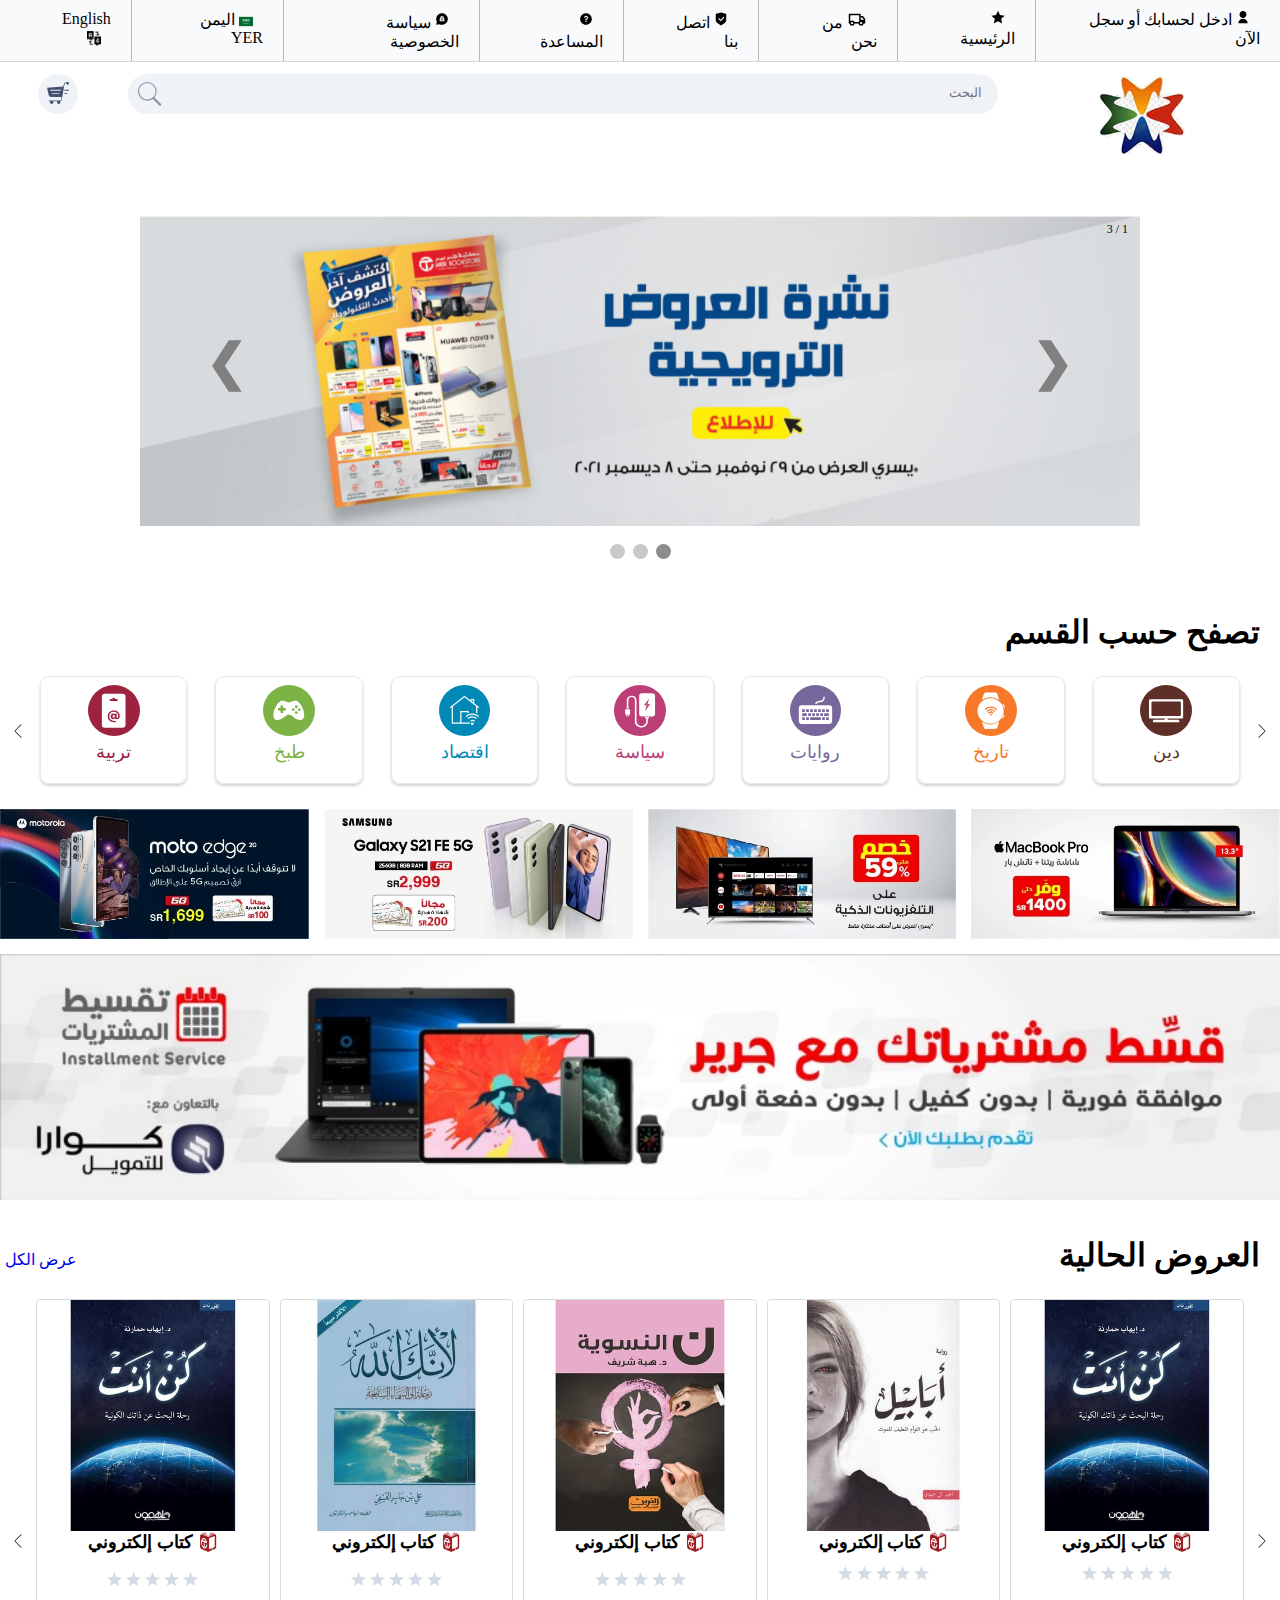
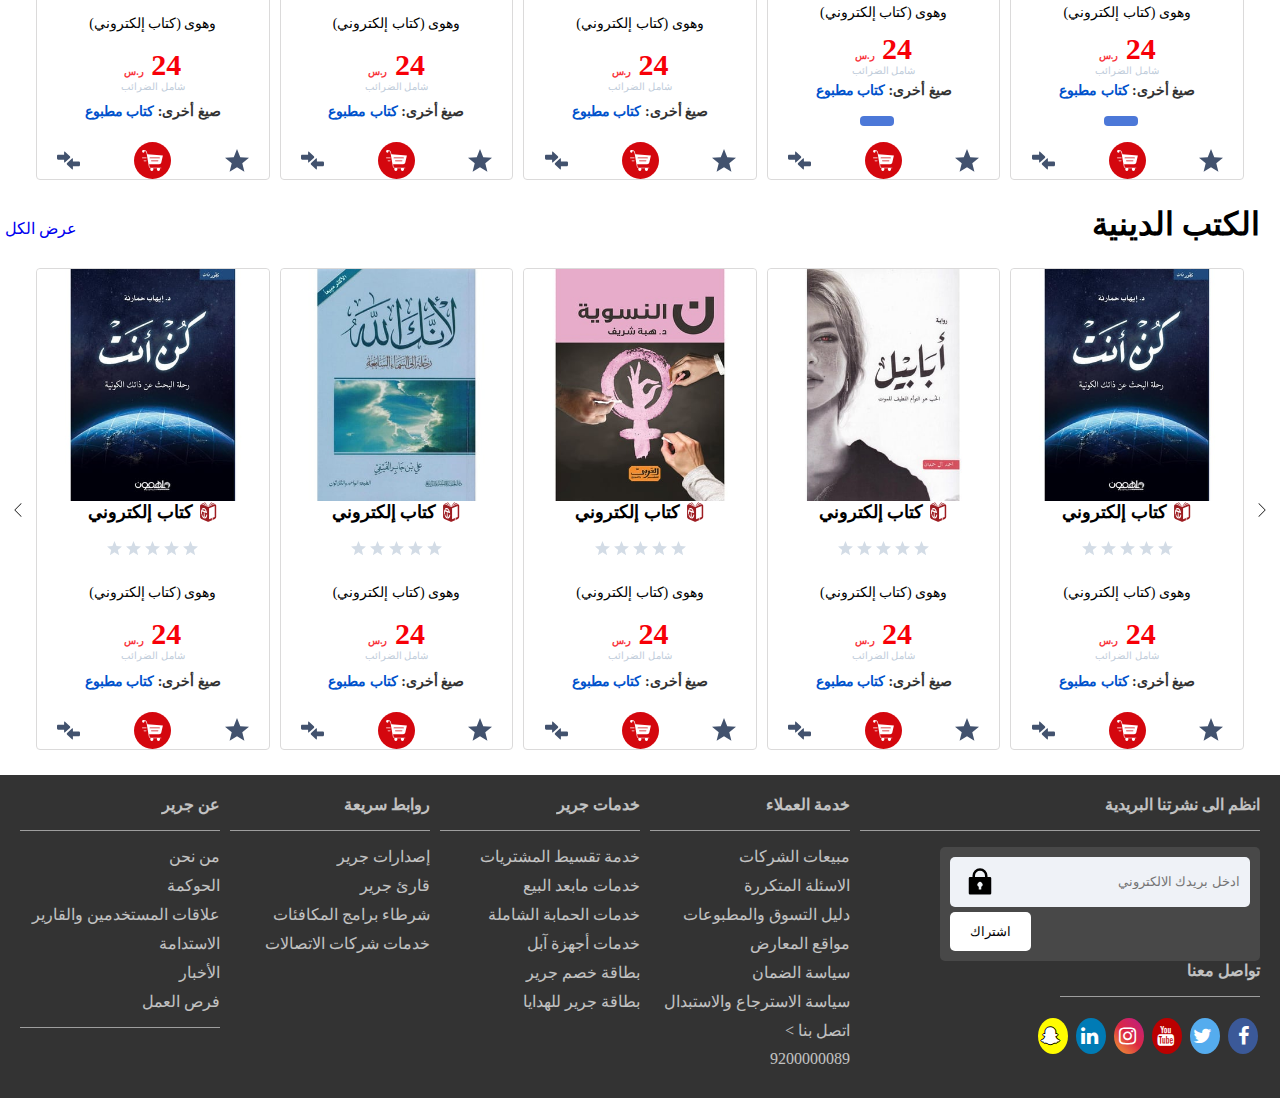
<file: index.html>
<!DOCTYPE html>
<html dir="rtl" lang="ar">

<head>
    <meta charset="UTF-8">
    <meta http-equiv="X-UA-Compatible" content="IE=edge">
    <meta name="viewport" content="width=device-width, initial-scale=1.0">
    <link rel="stylesheet" href="https://cdnjs.cloudflare.com/ajax/libs/font-awesome/4.7.0/css/font-awesome.min.css">
    <link rel="stylesheet" href="css/style.css">
    <link rel="stylesheet" href="css/mediaQuery.css">
    <title>Dhamar Library</title>
</head>

<body>

    <!--
        The Header of the category Page
    -->
    <header class="main-header ">
        <nav id="menu_nav" class=" ">
            <ol class="nav-ol">
                <li class="nav-li">
                    <svg xmlns="http://www.w3.org/2000/svg" viewBox="0 0 24 24" width="24" height="15">
                        <path fill="none" d="M0 0h24v24H0z" />
                        <path
                            d="M4 22a8 8 0 1 1 16 0H4zm8-9c-3.315 0-6-2.685-6-6s2.685-6 6-6 6 2.685 6 6-2.685 6-6 6z" />
                    </svg>
                    <a href="signin.html" onclick="showloginModal()">ادخل لحسابك أو سجل الآن </a>
                </li>
                <li class="nav-li">
                    <svg xmlns="http://www.w3.org/2000/svg" viewBox="0 0 24 24" width="24" height="15">
                        <path fill="none" d="M0 0h24v24H0z" />
                        <path
                            d="M12 18.26l-7.053 3.948 1.575-7.928L.587 8.792l8.027-.952L12 .5l3.386 7.34 8.027.952-5.935 5.488 1.575 7.928z" />
                    </svg>
                    <a href="index.html"> الرئيسية </a>
                </li>
                <li class="nav-li">
                    <svg xmlns="http://www.w3.org/2000/svg" viewBox="0 0 24 24" width="30" height="18">
                        <path fill="none" d="M0 0h24v24H0z" />
                        <path
                            d="M8.965 18a3.5 3.5 0 0 1-6.93 0H1V6a1 1 0 0 1 1-1h14a1 1 0 0 1 1 1v2h3l3 4.056V18h-2.035a3.5 3.5 0 0 1-6.93 0h-5.07zM15 7H3v8.05a3.5 3.5 0 0 1 5.663.95h5.674c.168-.353.393-.674.663-.95V7zm2 6h4v-.285L18.992 10H17v3zm.5 6a1.5 1.5 0 1 0 0-3.001 1.5 1.5 0 0 0 0 3.001zM7 17.5a1.5 1.5 0 1 0-3 0 1.5 1.5 0 0 0 3 0z" />
                    </svg>
                    <a href="#"> من نحن </a>
                </li>
                <li class="nav-li">
                    <svg xmlns="http://www.w3.org/2000/svg" viewBox="0 0 24 24" width="24" height="18">
                        <path fill="none" d="M0 0H24V24H0z" />
                        <path
                            d="M12 1l8.217 1.826c.457.102.783.507.783.976v9.987c0 2.006-1.003 3.88-2.672 4.992L12 23l-6.328-4.219C4.002 17.668 3 15.795 3 13.79V3.802c0-.469.326-.874.783-.976L12 1zm4.452 7.222l-4.95 4.949-2.828-2.828-1.414 1.414L11.503 16l6.364-6.364-1.415-1.414z" />
                    </svg>
                    <a href="#"> اتصل بنا </a>
                </li>
                <li class="nav-li">
                    <svg xmlns="http://www.w3.org/2000/svg" viewBox="0 0 24 24" width="24" height="18">
                        <path fill="none" d="M0 0h24v24H0z" />
                        <path
                            d="M12 22C6.477 22 2 17.523 2 12S6.477 2 12 2s10 4.477 10 10-4.477 10-10 10zm-1-7v2h2v-2h-2zm2-1.645A3.502 3.502 0 0 0 12 6.5a3.501 3.501 0 0 0-3.433 2.813l1.962.393A1.5 1.5 0 1 1 12 11.5a1 1 0 0 0-1 1V14h2v-.645z" />
                    </svg>
                    <a href="#"> المساعدة </a>
                </li>
                <li class="nav-li">
                    <svg xmlns="http://www.w3.org/2000/svg" viewBox="0 0 24 24" width="24" height="18">
                        <path fill="none" d="M0 0L24 0 24 24 0 24z" />
                        <path
                            d="M12 2c5.523 0 10 4.477 10 10s-4.477 10-10 10c-1.702 0-3.305-.425-4.708-1.175L2 22l1.176-5.29C2.426 15.306 2 13.703 2 12 2 6.477 6.477 2 12 2zm0 5c-1.598 0-3 1.34-3 3v1H8v5h8v-5h-1v-1c0-1.657-1.343-3-3-3zm2 6v1h-4v-1h4zm-2-4c.476 0 1 .49 1 1v1h-2v-1c0-.51.487-1 1-1z" />
                    </svg>
                    <a href="#"> سياسة الخصوصية</a>
                </li>
                <li class="nav-li">
                    <img class="sauid-icon" src="assets/images/saudi-arabia.svg" height="15" width="24">

                    <a href="#"> اليمن YER </a>
                </li>
                <li class="nav-li">

                    <a href="#" class="js-language"> English <img class="translate-icon" src="assets/images/translation.png" height="15"
                            width="24">
                    </a>

                </li>

            </ol>

        </nav>
              <!-- Search and Cart-->
              <section>
                <div class="serach-cart-container">
                <i class="fa fa-bars " id="mobile_nav" onclick="toggleMenu()"></i>
                    <div class="logo">
                        <a href="index.html"><img src="assets/images/home - Copy.png" alt="BookStore"></a>
                    </div>
                
                    <form action="">
                        <div class="search">
                            <input type="text" class="search__input" placeholder="البحث">
                            <button class="search__btn"><img src="assets/images/icon/search.svg" alt="بحث"></button>
                        </div>
                    </form>  
                    
                    <div class="cart">
                        <a href="cart.html"><img src="assets/images/icon/cart-1.svg" class="cart__icon" alt="السلّة"></a>
                        <span class="notfication" id="cart"></span>
                    </div>
                
                </div>
                        </section>
                
    </header>


    <!-- Main Content-->
    <main>
  
        <section>
            <div class="slideshow-outer-container">

                <div class="slideshow-container">

                    <div class="mySlides fade">
                        <img src="assets/images/category.png" style="width:100%">
                        <div class="numbertext">1 / 3</div>
                    </div>

                    <div class="mySlides fade">
                        <div class="numbertext">2 / 3</div>
                        <img src="assets/images/category.png" style="width:100%">
                    </div>

                    <div class="mySlides fade">
                        <div class="numbertext">3 / 3</div>
                        <img src="assets/images/category.png" style="width:100%">
                    </div>

                    <a class="prev" onclick="plusSlides(-1)">&#10094;</a>
                    <a class="next" onclick="plusSlides(1)">&#10095;</a>

                </div>
                <br>

                <div style="text-align:center">
                    <span class="dot" onclick="currentSlide(1)"></span>
                    <span class="dot" onclick="currentSlide(2)"></span>
                    <span class="dot" onclick="currentSlide(3)"></span>
                </div>
            </div>
        </section>


        <!-- Category   -->

        <section>
            <header class="header">
                <h1 class="header__title">تصفح حسب القسم</h1>
            </header>
            <div class="category">
                <div class="category__prev">
                    <a><img src="assets/images/icon/arrow.svg" alt="السابق"></a>
                </div>
                <article class="category__item">
                    <img src="assets/images/icon/debt.svg" class="category__img" alt="دين">
                    <a href="category.html" class="category__title category__title--brown">دين</a>
                </article>
                <article class="category__item">
                    <img src="assets/images/icon/history.svg" class="category__img" alt="تاريخ">
                    <a href="category.html" class="category__title category__title--orange">تاريخ</a>
                </article>
                <article class="category__item">
                    <img src="assets/images/icon/novels.svg" class="category__img" alt="روايات">
                    <a href="category.html" class="category__title category__title--purple">روايات</a>
                </article>
                <article class="category__item">
                    <img src="assets/images/icon/policy.svg" class="category__img" alt="سياسة">
                    <a href="category.html" class="category__title category__title--fuchsia">سياسة</a>
                </article>
                <article class="category__item">
                    <img src="assets/images/icon/economie.svg" class="category__img" alt="اقتصاد">
                    <a href="category.html" class="category__title category__title--blue">اقتصاد</a>
                </article>
                <article class="category__item">
                    <img src="assets/images/icon/cooking.svg" class="category__img" alt="طبخ">
                    <a href="category.html" class="category__title category__title--green">طبخ</a>
                </article>
                <article class="category__item">
                    <img src="assets/images/icon/education.svg" class="category__img" alt="تربية">
                    <a href="category.html" class="category__title category__title--pink">تربية</a>
                </article>
                <div class="category__next">
                    <a><img src="assets/images/icon/arrow.svg" class="category__arrow--next" alt="التالي"></a>
                </div>
            </div>
        </section>

    <!-- Advertisement  -->
    <section>
        <div class="advertisement">
            <article class="advertisement__item">
                <a href="#"><img src="assets/images/advertisement/1.jpg" class="advertisement__img" alt=""></a>
            </article>
            <article class="advertisement__item">
                <a href="#"><img src="assets/images/advertisement/2.jpg" class="advertisement__img" alt=""></a>
            </article>
            <article class="advertisement__item">
                <a href="#"><img src="assets/images/advertisement/3.jpg" class="advertisement__img" alt=""></a>
            </article>
            <article class="advertisement__item">
                <a href="#"><img src="assets/images/advertisement/4.jpg" class="advertisement__img" alt=""></a>
            </article>
            <article class="advertisement__item advertisement__item--main">
                <a href="#"><img src="assets/images/advertisement/5.jpg" class="advertisement__img" alt=""></a>
            </article>
        </div>
    </section>

<br>
<br>

       <!-- Offers  -->
       <section>
        <header class="header">
            <h1 class="header__title">العروض الحالية</h1>
            <a href="category.html" class="header__link">عرض الكل</a>
        </header>
        <div class="category category--gap">
            <div class="category__prev">
                <a href="#"><img src="assets/images/icon/arrow.svg" alt="السابق"></a>
            </div>
            <article class="card">
                <img src="assets/images/product/book1.jpg" class="card__img" alt="صورة الكتاب">
                <div class="card__info">
                    <div class="book-type">
                        <img src="assets/images/icon/type.svg" class="book-type__icon" alt="نوع الكتاب">
                        <h1>كتاب إلكتروني</h1>
                    </div>
                    <div class="rating">
                        <img src="assets/images/icon/rating.svg" class="rating__star" alt="">
                        <img src="assets/images/icon/rating.svg" class="rating__star" alt="">
                        <img src="assets/images/icon/rating.svg" class="rating__star" alt="">
                        <img src="assets/images/icon/rating.svg" class="rating__star" alt="">
                        <img src="assets/images/icon/rating.svg" class="rating__star" alt="">
                    </div>
                    <div class="book-title">
                        <h1><a href="details.html" class="book-title__item">وهوى (كتاب إلكتروني)</a></h1>
                    </div>
                    <div class="book-price">
                        <h3 class="book-price__price">24 <span class="book-price__currency">ر.س</span></h3>
                        <p class="book-price__tax">شامل الضرائب</p>
                    </div>
                    <div class="book-link">
                        <span class="book-link--blue">صيغ أخرى:</span>
                        <a href="" class="book-link--cyan">كتاب مطبوع</a>
                    </div>
                    <div class="counter" id="product-1">
                        <p class="expired"></p>
                      
                        <span class="day"></span>
                    </div>
                    <div class="action">
                        <a href="#" class="action__item"><img src="assets/images/icon/star.svg" alt="المفضلة" ></a>
                        <a class="action__item js-cart"><img src="assets/images/icon/cart.svg" alt="السلة" ></a>
                        <a href="#" class="action__item"><img src="assets/images/icon/share.svg" alt="مشاركة" ></a>
                    </div>
                </div>
            </article>
            <article class="card">
                <img src="assets/images/product/book2.jpg" class="card__img" alt="صورة الكتاب">
                <div class="card__info">
                    <div class="book-type">
                        <img src="assets/images/icon/type.svg" class="book-type__icon" alt="نوع الكتاب">
                        <h1>كتاب إلكتروني</h1>
                    </div>
                    <div class="rating">
                        <img src="assets/images/icon/rating.svg" class="rating__star" alt="">
                        <img src="assets/images/icon/rating.svg" class="rating__star" alt="">
                        <img src="assets/images/icon/rating.svg" class="rating__star" alt="">
                        <img src="assets/images/icon/rating.svg" class="rating__star" alt="">
                        <img src="assets/images/icon/rating.svg" class="rating__star" alt="">
                    </div>
                    <div class="book-title">
                        <h1><a href="details.html" class="book-title__item">وهوى (كتاب إلكتروني)</a></h1>
                    </div>
                    <div class="book-price">
                        <h3 class="book-price__price">24 <span class="book-price__currency">ر.س</span></h3>
                        <p class="book-price__tax">شامل الضرائب</p>
                    </div>
                    <div class="book-link">
                        <span class="book-link--blue">صيغ أخرى:</span>
                        <a href="" class="book-link--cyan">كتاب مطبوع</a>
                    </div>
                    <div class="counter" id="product-2">
                        <p class="expired"></p>
                   
                        <span class="day"></span>
                    </div>
                    <div class="action">
                        <a href="#" class="action__item"><img src="assets/images/icon/star.svg" alt="المفضلة" ></a>
<a class="action__item js-cart"><img src="assets/images/icon/cart.svg" alt="السلة" ></a>
                        <a href="#" class="action__item"><img src="assets/images/icon/share.svg" alt="مشاركة" ></a>
                    </div>
                </div>
            </article>
            <article class="card">
                <img src="assets/images/product/book3.jpg" class="card__img" alt="صورة الكتاب">
                <div class="card__info">
                    <div class="book-type">
                        <img src="assets/images/icon/type.svg" class="book-type__icon" alt="نوع الكتاب">
                        <h1>كتاب إلكتروني</h1>
                    </div>
                    <div class="rating">
                        <img src="assets/images/icon/rating.svg" class="rating__star" alt="">
                        <img src="assets/images/icon/rating.svg" class="rating__star" alt="">
                        <img src="assets/images/icon/rating.svg" class="rating__star" alt="">
                        <img src="assets/images/icon/rating.svg" class="rating__star" alt="">
                        <img src="assets/images/icon/rating.svg" class="rating__star" alt="">
                    </div>
                    <div class="book-title">
                        <h1><a href="details.html" class="book-title__item">وهوى (كتاب إلكتروني)</a></h1>
                    </div>
                    <div class="book-price">
                        <h3 class="book-price__price">24 <span class="book-price__currency">ر.س</span></h3>
                        <p class="book-price__tax">شامل الضرائب</p>
                    </div>
                    <div class="book-link">
                        <span class="book-link--blue">صيغ أخرى:</span>
                        <a href="" class="book-link--cyan">كتاب مطبوع</a>
                    </div>
                    <div class="action">
                        <a href="#" class="action__item"><img src="assets/images/icon/star.svg" alt="المفضلة" ></a>
<a class="action__item js-cart"><img src="assets/images/icon/cart.svg" alt="السلة" ></a>
                        <a href="#" class="action__item"><img src="assets/images/icon/share.svg" alt="مشاركة" ></a>
                    </div>
                </div>
            </article>
            <article class="card">
                <img src="assets/images/product/book4.jpg" class="card__img" alt="صورة الكتاب">
                <div class="card__info">
                    <div class="book-type">
                        <img src="assets/images/icon/type.svg" class="book-type__icon" alt="نوع الكتاب">
                        <h1>كتاب إلكتروني</h1>
                    </div>
                    <div class="rating">
                        <img src="assets/images/icon/rating.svg" class="rating__star" alt="">
                        <img src="assets/images/icon/rating.svg" class="rating__star" alt="">
                        <img src="assets/images/icon/rating.svg" class="rating__star" alt="">
                        <img src="assets/images/icon/rating.svg" class="rating__star" alt="">
                        <img src="assets/images/icon/rating.svg" class="rating__star" alt="">
                    </div>
                    <div class="book-title">
                        <h1><a href="details.html" class="book-title__item">وهوى (كتاب إلكتروني)</a></h1>
                    </div>
                    <div class="book-price">
                        <h3 class="book-price__price">24 <span class="book-price__currency">ر.س</span></h3>
                        <p class="book-price__tax">شامل الضرائب</p>
                    </div>
                    <div class="book-link">
                        <span class="book-link--blue">صيغ أخرى:</span>
                        <a href="" class="book-link--cyan">كتاب مطبوع</a>
                    </div>
                    <div class="action">
                        <a href="#" class="action__item"><img src="assets/images/icon/star.svg" alt="المفضلة" ></a>
<a class="action__item js-cart"><img src="assets/images/icon/cart.svg" alt="السلة" ></a>
                        <a href="#" class="action__item"><img src="assets/images/icon/share.svg" alt="مشاركة" ></a>
                    </div>
                </div>
            </article>
            <article class="card">
                <img src="assets/images/product/book1.jpg" class="card__img" alt="صورة الكتاب">
                <div class="card__info">
                    <div class="book-type">
                        <img src="assets/images/icon/type.svg" class="book-type__icon" alt="نوع الكتاب">
                        <h1>كتاب إلكتروني</h1>
                    </div>
                    <div class="rating">
                        <img src="assets/images/icon/rating.svg" class="rating__star" alt="">
                        <img src="assets/images/icon/rating.svg" class="rating__star" alt="">
                        <img src="assets/images/icon/rating.svg" class="rating__star" alt="">
                        <img src="assets/images/icon/rating.svg" class="rating__star" alt="">
                        <img src="assets/images/icon/rating.svg" class="rating__star" alt="">
                    </div>
                    <div class="book-title">
                        <h1><a href="details.html" class="book-title__item">وهوى (كتاب إلكتروني)</a></h1>
                    </div>
                    <div class="book-price">
                        <h3 class="book-price__price">24 <span class="book-price__currency">ر.س</span></h3>
                        <p class="book-price__tax">شامل الضرائب</p>
                    </div>
                    <div class="book-link">
                        <span class="book-link--blue">صيغ أخرى:</span>
                        <a href="" class="book-link--cyan">كتاب مطبوع</a>
                    </div>
                    <div class="action">
                        <a href="#" class="action__item"><img src="assets/images/icon/star.svg" alt="المفضلة" ></a>
<a class="action__item js-cart"><img src="assets/images/icon/cart.svg" alt="السلة" ></a>
                        <a href="#" class="action__item"><img src="assets/images/icon/share.svg" alt="مشاركة" ></a>
                    </div>
                </div>
            </article>
            <div class="category__next">
                <a href="#"><img src="assets/images/icon/arrow.svg" class="category__arrow--next" alt="التالي"></a>
            </div>
        </div>
    </section>


        <!-- Religious Books-->
        <section>
            <header class="header">
                <h1 class="header__title">الكتب الدينية</h1>
                <a href="#" class="header__link">عرض الكل</a>
            </header>
            <div class="category category--gap">
                <div class="category__prev">
                    <a href="#"><img src="assets/images/icon/arrow.svg" alt="السابق"></a>
                </div>
                <article class="card">
                    <img src="assets/images/product/book1.jpg" class="card__img" alt="صورة الكتاب">
                    <div class="card__info">
                        <div class="book-type">
                            <img src="assets/images/icon/type.svg" class="book-type__icon" alt="نوع الكتاب">
                            <h1>كتاب إلكتروني</h1>
                        </div>
                        <div class="rating">
                            <img src="assets/images/icon/rating.svg" class="rating__star" alt="">
                            <img src="assets/images/icon/rating.svg" class="rating__star" alt="">
                            <img src="assets/images/icon/rating.svg" class="rating__star" alt="">
                            <img src="assets/images/icon/rating.svg" class="rating__star" alt="">
                            <img src="assets/images/icon/rating.svg" class="rating__star" alt="">
                        </div>
                        <div class="book-title">
                            <h1><a href="#" class="book-title__item">وهوى (كتاب إلكتروني)</a></h1>
                        </div>
                        <div class="book-price">
                            <h3 class="book-price__price">24 <span class="book-price__currency">ر.س</span></h3>
                            <p class="book-price__tax">شامل الضرائب</p>
                        </div>
                        <div class="book-link">
                            <span class="book-link--blue">صيغ أخرى:</span>
                            <a href="" class="book-link--cyan">كتاب مطبوع</a>
                        </div>
                        <div class="action">
                            <a href="#" class="action__item"><img src="assets/images/icon/star.svg" alt="المفضلة" ></a>
<a class="action__item js-cart"><img src="assets/images/icon/cart.svg" alt="السلة" ></a>
                            <a href="#" class="action__item"><img src="assets/images/icon/share.svg" alt="مشاركة" ></a>
                        </div>
                    </div>
                </article>
                <article class="card">
                    <img src="assets/images/product/book2.jpg" class="card__img" alt="صورة الكتاب">
                    <div class="card__info">
                        <div class="book-type">
                            <img src="assets/images/icon/type.svg" class="book-type__icon" alt="نوع الكتاب">
                            <h1>كتاب إلكتروني</h1>
                        </div>
                        <div class="rating">
                            <img src="assets/images/icon/rating.svg" class="rating__star" alt="">
                            <img src="assets/images/icon/rating.svg" class="rating__star" alt="">
                            <img src="assets/images/icon/rating.svg" class="rating__star" alt="">
                            <img src="assets/images/icon/rating.svg" class="rating__star" alt="">
                            <img src="assets/images/icon/rating.svg" class="rating__star" alt="">
                        </div>
                        <div class="book-title">
                            <h1><a href="#" class="book-title__item">وهوى (كتاب إلكتروني)</a></h1>
                        </div>
                        <div class="book-price">
                            <h3 class="book-price__price">24 <span class="book-price__currency">ر.س</span></h3>
                            <p class="book-price__tax">شامل الضرائب</p>
                        </div>
                        <div class="book-link">
                            <span class="book-link--blue">صيغ أخرى:</span>
                            <a href="" class="book-link--cyan">كتاب مطبوع</a>
                        </div>
                        <div class="action">
                            <a href="#" class="action__item"><img src="assets/images/icon/star.svg" alt="المفضلة" ></a>
<a class="action__item js-cart"><img src="assets/images/icon/cart.svg" alt="السلة" ></a>
                            <a href="#" class="action__item"><img src="assets/images/icon/share.svg" alt="مشاركة" ></a>
                        </div>
                    </div>
                </article>
                <article class="card">
                    <img src="assets/images/product/book3.jpg" class="card__img" alt="صورة الكتاب">
                    <div class="card__info">
                        <div class="book-type">
                            <img src="assets/images/icon/type.svg" class="book-type__icon" alt="نوع الكتاب">
                            <h1>كتاب إلكتروني</h1>
                        </div>
                        <div class="rating">
                            <img src="assets/images/icon/rating.svg" class="rating__star" alt="">
                            <img src="assets/images/icon/rating.svg" class="rating__star" alt="">
                            <img src="assets/images/icon/rating.svg" class="rating__star" alt="">
                            <img src="assets/images/icon/rating.svg" class="rating__star" alt="">
                            <img src="assets/images/icon/rating.svg" class="rating__star" alt="">
                        </div>
                        <div class="book-title">
                            <h1><a href="#" class="book-title__item">وهوى (كتاب إلكتروني)</a></h1>
                        </div>
                        <div class="book-price">
                            <h3 class="book-price__price">24 <span class="book-price__currency">ر.س</span></h3>
                            <p class="book-price__tax">شامل الضرائب</p>
                        </div>
                        <div class="book-link">
                            <span class="book-link--blue">صيغ أخرى:</span>
                            <a href="" class="book-link--cyan">كتاب مطبوع</a>
                        </div>
                        <div class="action">
                            <a href="#" class="action__item"><img src="assets/images/icon/star.svg" alt="المفضلة" ></a>
<a class="action__item js-cart"><img src="assets/images/icon/cart.svg" alt="السلة" ></a>
                            <a href="#" class="action__item"><img src="assets/images/icon/share.svg" alt="مشاركة" ></a>
                        </div>
                    </div>
                </article>
                <article class="card">
                    <img src="assets/images/product/book4.jpg" class="card__img" alt="صورة الكتاب">
                    <div class="card__info">
                        <div class="book-type">
                            <img src="assets/images/icon/type.svg" class="book-type__icon" alt="نوع الكتاب">
                            <h1>كتاب إلكتروني</h1>
                        </div>
                        <div class="rating">
                            <img src="assets/images/icon/rating.svg" class="rating__star" alt="">
                            <img src="assets/images/icon/rating.svg" class="rating__star" alt="">
                            <img src="assets/images/icon/rating.svg" class="rating__star" alt="">
                            <img src="assets/images/icon/rating.svg" class="rating__star" alt="">
                            <img src="assets/images/icon/rating.svg" class="rating__star" alt="">
                        </div>
                        <div class="book-title">
                            <h1><a href="#" class="book-title__item">وهوى (كتاب إلكتروني)</a></h1>
                        </div>
                        <div class="book-price">
                            <h3 class="book-price__price">24 <span class="book-price__currency">ر.س</span></h3>
                            <p class="book-price__tax">شامل الضرائب</p>
                        </div>
                        <div class="book-link">
                            <span class="book-link--blue">صيغ أخرى:</span>
                            <a href="" class="book-link--cyan">كتاب مطبوع</a>
                        </div>
                        <div class="action">
                            <a href="#" class="action__item"><img src="assets/images/icon/star.svg" alt="المفضلة" ></a>
<a class="action__item js-cart"><img src="assets/images/icon/cart.svg" alt="السلة" ></a>
                            <a href="#" class="action__item"><img src="assets/images/icon/share.svg" alt="مشاركة" ></a>
                        </div>
                    </div>
                </article>
                <article class="card">
                    <img src="assets/images/product/book1.jpg" class="card__img" alt="صورة الكتاب">
                    <div class="card__info">
                        <div class="book-type">
                            <img src="assets/images/icon/type.svg" class="book-type__icon" alt="نوع الكتاب">
                            <h1>كتاب إلكتروني</h1>
                        </div>
                        <div class="rating">
                            <img src="assets/images/icon/rating.svg" class="rating__star" alt="">
                            <img src="assets/images/icon/rating.svg" class="rating__star" alt="">
                            <img src="assets/images/icon/rating.svg" class="rating__star" alt="">
                            <img src="assets/images/icon/rating.svg" class="rating__star" alt="">
                            <img src="assets/images/icon/rating.svg" class="rating__star" alt="">
                        </div>
                        <div class="book-title">
                            <h1><a href="#" class="book-title__item">وهوى (كتاب إلكتروني)</a></h1>
                        </div>
                        <div class="book-price">
                            <h3 class="book-price__price">24 <span class="book-price__currency">ر.س</span></h3>
                            <p class="book-price__tax">شامل الضرائب</p>
                        </div>
                        <div class="book-link">
                            <span class="book-link--blue">صيغ أخرى:</span>
                            <a href="" class="book-link--cyan">كتاب مطبوع</a>
                        </div>
                        <div class="action">
                            <a href="#" class="action__item"><img src="assets/images/icon/star.svg" alt="المفضلة" ></a>
<a class="action__item js-cart"><img src="assets/images/icon/cart.svg" alt="السلة" ></a>
                            <a href="#" class="action__item"><img src="assets/images/icon/share.svg" alt="مشاركة" ></a>
                        </div>
                    </div>
                </article>
                <div class="category__next">
                    <a href="#"><img src="assets/images/icon/arrow.svg" class="category__arrow--next" alt="التالي"></a>
                </div>
            </div>
        </section>
            <!--
                Sign in and Login modals
            -->
          
        </main>


        <!--
            Footer
        -->
        <footer>
            <section>
                <!--
            Top Footer
        -->
                <div class="footer-container">
                    <div class="footer-first-block-container">

                        <div class="footer-form-container">
                            <h4>انظم الى نشرتنا البريدية</h4>
                            <hr class="form-hr">
                            <form class="form" name="post-form" action="#">

                                <div class="input-container">

                                    <input class="email" type="email" placeholder="ادخل بريدك الالكتروني">
                                    <svg class="email-icon" xmlns="http://www.w3.org/2000/svg" viewBox="0 0 24 24"
                                        width="24" height="24">
                                        <path fill="none" d="M0 0h24v24H0z" />
                                        <path
                                            d="M18 8h2a1 1 0 0 1 1 1v12a1 1 0 0 1-1 1H4a1 1 0 0 1-1-1V9a1 1 0 0 1 1-1h2V7a6 6 0 1 1 12 0v1zm-7 7.732V18h2v-2.268a2 2 0 1 0-2 0zM16 8V7a4 4 0 1 0-8 0v1h8z" />
                                    </svg>
                                </div>
                                <div class="button-container">
                                    <button class="subscribe-btn" type="submit">اشتراك</button>
                                </div>
                            </form>


                        </div>
                        <div class="contact-us-container">
                            <h4>تواصل معنا</h4>
                            <hr>
                            <a href="#" class="fa fa-facebook"></a>
                            <a href="#" class="fa fa-twitter"></a>
                            <a href="#" class="fa fa-youtube"></a>
                            <a href="#" class="fa fa-instagram"></a>

                            <a href="#" class="fa fa-linkedin"></a>
                            <a href="#" class="fa fa-snapchat-ghost"></a>
                            <!-- <img class="tiktok" src="assets/images/tiktok-brands.svg" height="15" width="15"> -->

                        </div>
                    </div>

                    <div class="footer-second-block-container">
                        <h4>خدمة العملاء</h4>
                        <hr>
                        <ul>
                            <li>
                                <a href="#">مبيعات الشركات</a>
                            </li>
                            <li>
                                <a href="#">الاسئلة المتكررة</a>
                            </li>
                            <li>
                                <a href="#">دليل التسوق والمطبوعات</a>
                            </li>
                            <li>
                                <a href="#">مواقع المعارض</a>
                            </li>
                            <li>
                                <a href="#">سياسة الضمان</a>
                            </li>
                            <li>
                                <a href="#">سياسة الاسترجاع والاستبدال</a>
                            </li>
                            <li>
                                <a href="#">اتصل بنا ></a>
                            </li>
                            <li>
                                <a href="#">9200000089</a>
                            </li>
                        </ul>
                    </div>
                    <div class="footer-third-block-container">
                        <h4>خدمات جرير</h4>
                        <hr>
                        <ul>
                            <li>
                                <a href="#">خدمة تقسيط المشتريات</a>
                            </li>
                            <li>
                                <a href="#">خدمات مابعد البيع</a>
                            </li>
                            <li>
                                <a href="#">خدمات الحمابة الشاملة</a>
                            </li>
                            <li>
                                <a href="#">خدمات أجهزة آبل</a>
                            </li>
                            <li>
                                <a href="#">بطاقة خصم جرير</a>
                            </li>
                            <li>
                                <a href="#">بطاقة جرير للهدايا</a>
                            </li>



                        </ul>

                    </div>
                    <div class="footer-fourth-block-container">
                        <h4>روابط سريعة</h4>
                        <hr>
                        <ul>
                            <li>
                                <a href="#">إصدارات جرير</a>
                            </li>
                            <li>
                                <a href="#"> قارئ جرير</a>
                            </li>
                            <li>
                                <a href="#">شرطاء برامج المكافئات</a>
                            </li>
                            <li>
                                <a href="#">خدمات شركات الاتصالات</a>
                            </li>


                        </ul>
                    </div>
                    <div class="footer-fifth-block-container">
                        <h4>عن جرير</h4>
                        <hr>
                        <ul>
                            <li>
                                <a href="#">من نحن</a>
                            </li>
                            <li>
                                <a href="#">الحوكمة</a>
                            </li>
                            <li>
                                <a href="#">علاقات المستخدمين والقارير</a>
                            </li>
                            <li>
                                <a href="#">الاستدامة</a>
                            </li>
                            <li>
                                <a href="#">الأخبار</a>
                            </li>
                            <li>
                                <a href="#">فرص العمل</a>
                                <hr>

                            </li>

                    </div>
                </div>
            </section>
          
        </footer>
        <script src="js/app.js">

        </script>
</body>

</html>
</file>
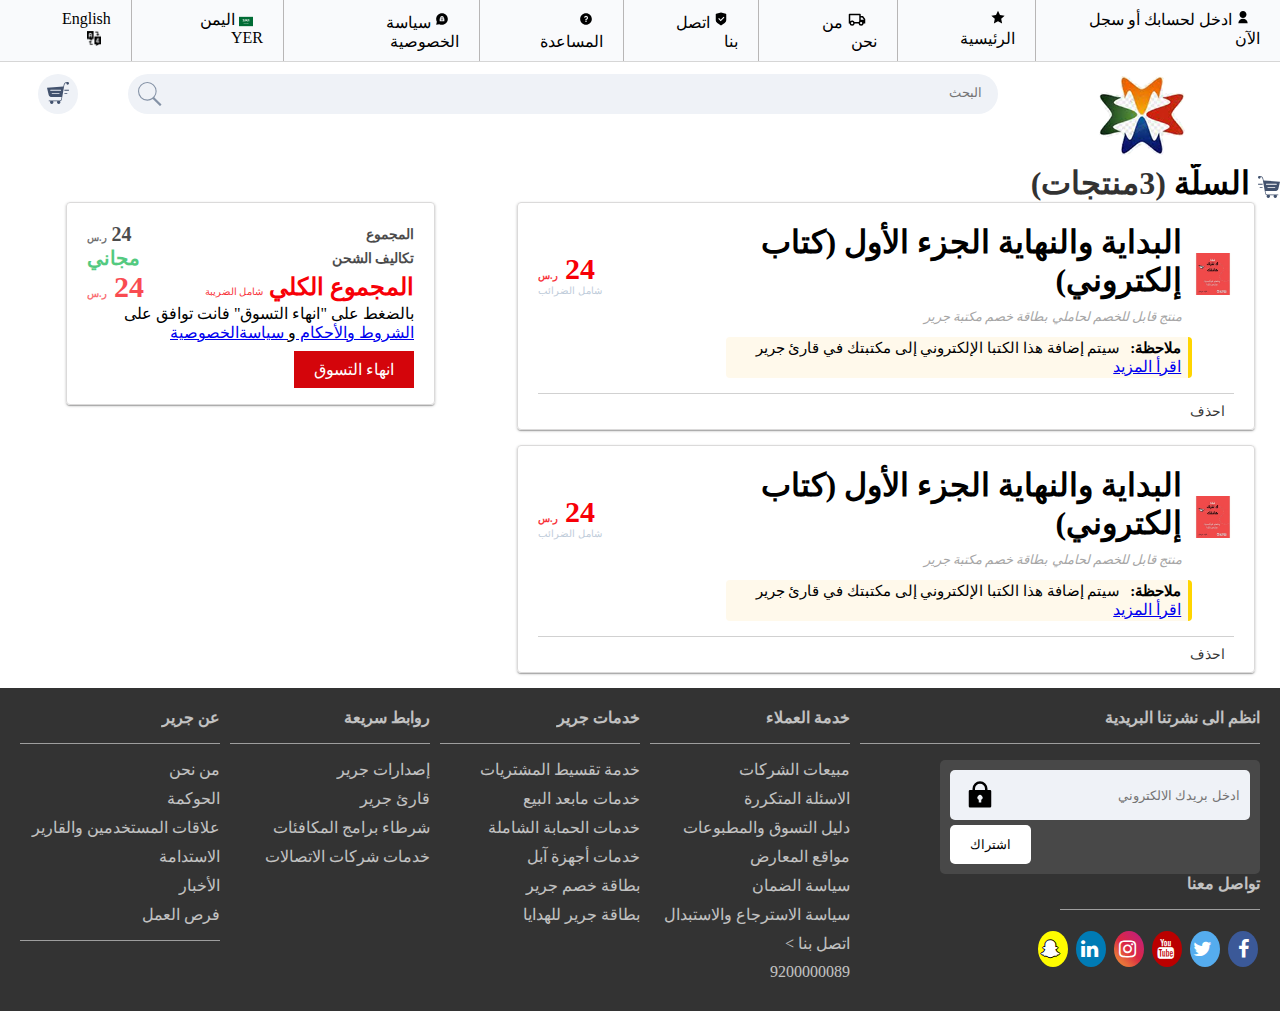
<file: cart.html>
<!DOCTYPE html>
<html lang="ar" dir="rtl">
<head>
    <meta charset="UTF-8">
    <meta http-equiv="X-UA-Compatible" content="IE=edge">
    <meta name="viewport" content="width=device-width, initial-scale=1.0">
    <link rel="stylesheet" href="https://cdnjs.cloudflare.com/ajax/libs/font-awesome/4.7.0/css/font-awesome.min.css">
    <link rel="stylesheet" href="css/style.css">
    <link rel="stylesheet" href="css/mediaQuery.css">
    <title>Cart</title>
</head>
<body>
 <!--
        The Header of the category Page
    -->
    <header class="main-header ">
        <nav id="menu_nav" class=" ">
            <ol class="nav-ol">
                <li class="nav-li">
                    <svg xmlns="http://www.w3.org/2000/svg" viewBox="0 0 24 24" width="24" height="15">
                        <path fill="none" d="M0 0h24v24H0z" />
                        <path
                            d="M4 22a8 8 0 1 1 16 0H4zm8-9c-3.315 0-6-2.685-6-6s2.685-6 6-6 6 2.685 6 6-2.685 6-6 6z" />
                    </svg>
                    <a href="signin.html" onclick="showloginModal()">ادخل لحسابك أو سجل الآن </a>
                </li>
                <li class="nav-li">
                    <svg xmlns="http://www.w3.org/2000/svg" viewBox="0 0 24 24" width="24" height="15">
                        <path fill="none" d="M0 0h24v24H0z" />
                        <path
                            d="M12 18.26l-7.053 3.948 1.575-7.928L.587 8.792l8.027-.952L12 .5l3.386 7.34 8.027.952-5.935 5.488 1.575 7.928z" />
                    </svg>
                    <a href="index.html"> الرئيسية </a>
                </li>
                <li class="nav-li">
                    <svg xmlns="http://www.w3.org/2000/svg" viewBox="0 0 24 24" width="30" height="18">
                        <path fill="none" d="M0 0h24v24H0z" />
                        <path
                            d="M8.965 18a3.5 3.5 0 0 1-6.93 0H1V6a1 1 0 0 1 1-1h14a1 1 0 0 1 1 1v2h3l3 4.056V18h-2.035a3.5 3.5 0 0 1-6.93 0h-5.07zM15 7H3v8.05a3.5 3.5 0 0 1 5.663.95h5.674c.168-.353.393-.674.663-.95V7zm2 6h4v-.285L18.992 10H17v3zm.5 6a1.5 1.5 0 1 0 0-3.001 1.5 1.5 0 0 0 0 3.001zM7 17.5a1.5 1.5 0 1 0-3 0 1.5 1.5 0 0 0 3 0z" />
                    </svg>
                    <a href="#"> من نحن </a>
                </li>
                <li class="nav-li">
                    <svg xmlns="http://www.w3.org/2000/svg" viewBox="0 0 24 24" width="24" height="18">
                        <path fill="none" d="M0 0H24V24H0z" />
                        <path
                            d="M12 1l8.217 1.826c.457.102.783.507.783.976v9.987c0 2.006-1.003 3.88-2.672 4.992L12 23l-6.328-4.219C4.002 17.668 3 15.795 3 13.79V3.802c0-.469.326-.874.783-.976L12 1zm4.452 7.222l-4.95 4.949-2.828-2.828-1.414 1.414L11.503 16l6.364-6.364-1.415-1.414z" />
                    </svg>
                    <a href="#"> اتصل بنا </a>
                </li>
                <li class="nav-li">
                    <svg xmlns="http://www.w3.org/2000/svg" viewBox="0 0 24 24" width="24" height="18">
                        <path fill="none" d="M0 0h24v24H0z" />
                        <path
                            d="M12 22C6.477 22 2 17.523 2 12S6.477 2 12 2s10 4.477 10 10-4.477 10-10 10zm-1-7v2h2v-2h-2zm2-1.645A3.502 3.502 0 0 0 12 6.5a3.501 3.501 0 0 0-3.433 2.813l1.962.393A1.5 1.5 0 1 1 12 11.5a1 1 0 0 0-1 1V14h2v-.645z" />
                    </svg>
                    <a href="#"> المساعدة </a>
                </li>
                <li class="nav-li">
                    <svg xmlns="http://www.w3.org/2000/svg" viewBox="0 0 24 24" width="24" height="18">
                        <path fill="none" d="M0 0L24 0 24 24 0 24z" />
                        <path
                            d="M12 2c5.523 0 10 4.477 10 10s-4.477 10-10 10c-1.702 0-3.305-.425-4.708-1.175L2 22l1.176-5.29C2.426 15.306 2 13.703 2 12 2 6.477 6.477 2 12 2zm0 5c-1.598 0-3 1.34-3 3v1H8v5h8v-5h-1v-1c0-1.657-1.343-3-3-3zm2 6v1h-4v-1h4zm-2-4c.476 0 1 .49 1 1v1h-2v-1c0-.51.487-1 1-1z" />
                    </svg>
                    <a href="#"> سياسة الخصوصية</a>
                </li>
                <li class="nav-li">
                    <img class="sauid-icon" src="assets/images/saudi-arabia.svg" height="15" width="24">

                    <a href="#"> اليمن YER </a>
                </li>
                <li class="nav-li">

                    <a href="#"> English <img class="translate-icon" src="assets/images/translation.png" height="15"
                            width="24">
                    </a>

                </li>

            </ol>

        </nav>
              <!-- Search and Cart-->
              <section>
                <div class="serach-cart-container">
                <i class="fa fa-bars " id="mobile_nav" onclick="toggleMenu()"></i>
                    <div class="logo">
                        <a href="index.html"><img src="assets/images/home - Copy.png" alt="BookStore"></a>
                    </div>
                
                    <form action="">
                        <div class="search">
                            <input type="text" class="search__input" placeholder="البحث">
                            <button class="search__btn"><img src="assets/images/icon/search.svg" alt="بحث"></button>
                        </div>
                    </form>  
                    
                    <div class="cart">
                        <a href="cart.html"><img src="assets/images/icon/cart-1.svg" class="cart__icon" alt="السلّة"></a>
                        <span class="notfication" id="cart"></span>
                    </div>
                
                </div>
                        </section>
                
    </header>



                <header class="header header--cart">
                    <h1 class="header__title--blue"><img src="assets/images/icon/cart-1.svg" alt=""> السلّة <span>(3منتجات)</span></h1>
                </header>
                <div class="grid grid--2-column">
                    <section>
                        <article class="card card--shadow card--90w">
                            <div class="header flex">
                                <img src="assets/images/product/related1.jpg" alt="" style="width: 6%; margin-left: 10px;">
                                <div class="flex__right">
                                    <h1 class="header__title--blue" style="margin-bottom: 10px;">البداية والنهاية الجزء الأول (كتاب إلكتروني)</h1>
                                    <p><i>منتج قابل للخصم لحاملي بطاقة خصم مكتبة جرير</i></p>
                                </div>
                                <div class="book-price flex__left">
                                    <h3 class="book-price__price">24 <span class="book-price__currency">ر.س</span></h3>
                                    <p class="book-price__tax">شامل الضرائب</p>
                                </div>
                            </div>
                            <div class="flex">
                                <div class="note flex__right" style="  margin-right: 6%;width: 67%;margin-top: 12px;">
                                    <p><b>ملاحظة:</b>سيتم إضافة هذا الكتبا الإلكتروني إلى مكتبتك في قارئ جرير</p>
                                    <a href="#">اقرأ المزيد</a>
                                </div>
                               
                            </div>
                            <div class="card__footer">
                                <span>احذف</span>
                            </div>
                        </article>
                        <article class="card card--shadow card--90w">
                            <div class="header flex">
                                <img src="assets/images/product/related1.jpg" alt="" style="width: 6%; margin-left: 10px;">
                                <div class="flex__right">
                                    <h1 class="header__title--blue" style="margin-bottom: 10px;">البداية والنهاية الجزء الأول (كتاب إلكتروني)</h1>
                                    <p><i>منتج قابل للخصم لحاملي بطاقة خصم مكتبة جرير</i></p>
                                </div>
                                <div class="book-price flex__left">
                                    <h3 class="book-price__price">24 <span class="book-price__currency">ر.س</span></h3>
                                    <p class="book-price__tax">شامل الضرائب</p>
                                </div>
                            </div>
                            <div class="flex">
                                <div class="note flex__right" style="  margin-right: 6%;width: 67%;margin-top: 12px;">
                                    <p><b>ملاحظة:</b>سيتم إضافة هذا الكتبا الإلكتروني إلى مكتبتك في قارئ جرير</p>
                                    <a href="#">اقرأ المزيد</a>
                                </div>
                             
                            </div>
                            <div class="card__footer">
                                <span>احذف</span>
                            </div>
                        </article>
                    </section>
                    <section>
                        <div class="card card--shadow card--90w">
                            <div class="flex"> 
                                <div class="book-price--blue">
                                    <h4>المجموع</h4>
                                </div>
                                <div class="book-price--blue">
                                    <h4 class="book-price__price">24 <span class="book-price__currency">ر.س</span></h4>
                                </div>
                            </div>
                            <div class="flex"> 
                                <div class="book-price--blue">
                                    <h4>تكاليف الشحن</span></h3>
                                </div>
                                <div class="book-price__price--free">
                                    <h4>مجاني</h4>
                                </div>
                            </div>
                            <div class="flex"> 
                                <div class="book-price">
                                    <h2> المجموع الكلي <span class="book-price--blue">شامل الضريبة</span></h2>
                                </div>
                                <div class="book-price">
                                    <h4 class="book-price__price">24 <span class="book-price__currency">ر.س</span></h4>
                                </div>
                            </div>
                            <div class="card--bottom">
                                <p>بالضغط على "انهاء التسوق" فانت توافق على <a href="#"> الشروط والأحكام </a>و<a href="#"> سياسةالخصوصية </a></p>
                              <br>
                                <a class="paybtn btn--red" href="payment.html">انهاء  التسوق</a>
                            </div>
                        </div>
                    </section>
                </div>


                
        <!--
            Footer
        -->
        <footer>
            <section>
                <!--
            Top Footer
        -->
                <div class="footer-container">
                    <div class="footer-first-block-container">

                        <div class="footer-form-container">
                            <h4>انظم الى نشرتنا البريدية</h4>
                            <hr class="form-hr">
                            <form class="form" name="post-form" action="#">

                                <div class="input-container">

                                    <input class="email" type="email" placeholder="ادخل بريدك الالكتروني">
                                    <svg class="email-icon" xmlns="http://www.w3.org/2000/svg" viewBox="0 0 24 24"
                                        width="24" height="24">
                                        <path fill="none" d="M0 0h24v24H0z" />
                                        <path
                                            d="M18 8h2a1 1 0 0 1 1 1v12a1 1 0 0 1-1 1H4a1 1 0 0 1-1-1V9a1 1 0 0 1 1-1h2V7a6 6 0 1 1 12 0v1zm-7 7.732V18h2v-2.268a2 2 0 1 0-2 0zM16 8V7a4 4 0 1 0-8 0v1h8z" />
                                    </svg>
                                </div>
                                <div class="button-container">
                                    <button class="subscribe-btn" type="submit">اشتراك</button>
                                </div>
                            </form>


                        </div>
                        <div class="contact-us-container">
                            <h4>تواصل معنا</h4>
                            <hr>
                            <a href="#" class="fa fa-facebook"></a>
                            <a href="#" class="fa fa-twitter"></a>
                            <a href="#" class="fa fa-youtube"></a>
                            <a href="#" class="fa fa-instagram"></a>

                            <a href="#" class="fa fa-linkedin"></a>
                            <a href="#" class="fa fa-snapchat-ghost"></a>
                            <!-- <img class="tiktok" src="assets/images/tiktok-brands.svg" height="15" width="15"> -->

                        </div>
                    </div>

                    <div class="footer-second-block-container">
                        <h4>خدمة العملاء</h4>
                        <hr>
                        <ul>
                            <li>
                                <a href="#">مبيعات الشركات</a>
                            </li>
                            <li>
                                <a href="#">الاسئلة المتكررة</a>
                            </li>
                            <li>
                                <a href="#">دليل التسوق والمطبوعات</a>
                            </li>
                            <li>
                                <a href="#">مواقع المعارض</a>
                            </li>
                            <li>
                                <a href="#">سياسة الضمان</a>
                            </li>
                            <li>
                                <a href="#">سياسة الاسترجاع والاستبدال</a>
                            </li>
                            <li>
                                <a href="#">اتصل بنا ></a>
                            </li>
                            <li>
                                <a href="#">9200000089</a>
                            </li>
                        </ul>
                    </div>
                    <div class="footer-third-block-container">
                        <h4>خدمات جرير</h4>
                        <hr>
                        <ul>
                            <li>
                                <a href="#">خدمة تقسيط المشتريات</a>
                            </li>
                            <li>
                                <a href="#">خدمات مابعد البيع</a>
                            </li>
                            <li>
                                <a href="#">خدمات الحمابة الشاملة</a>
                            </li>
                            <li>
                                <a href="#">خدمات أجهزة آبل</a>
                            </li>
                            <li>
                                <a href="#">بطاقة خصم جرير</a>
                            </li>
                            <li>
                                <a href="#">بطاقة جرير للهدايا</a>
                            </li>



                        </ul>

                    </div>
                    <div class="footer-fourth-block-container">
                        <h4>روابط سريعة</h4>
                        <hr>
                        <ul>
                            <li>
                                <a href="#">إصدارات جرير</a>
                            </li>
                            <li>
                                <a href="#"> قارئ جرير</a>
                            </li>
                            <li>
                                <a href="#">شرطاء برامج المكافئات</a>
                            </li>
                            <li>
                                <a href="#">خدمات شركات الاتصالات</a>
                            </li>


                        </ul>
                    </div>
                    <div class="footer-fifth-block-container">
                        <h4>عن جرير</h4>
                        <hr>
                        <ul>
                            <li>
                                <a href="#">من نحن</a>
                            </li>
                            <li>
                                <a href="#">الحوكمة</a>
                            </li>
                            <li>
                                <a href="#">علاقات المستخدمين والقارير</a>
                            </li>
                            <li>
                                <a href="#">الاستدامة</a>
                            </li>
                            <li>
                                <a href="#">الأخبار</a>
                            </li>
                            <li>
                                <a href="#">فرص العمل</a>
                                <hr>

                            </li>

                    </div>
                </div>
            </section>
          
        </footer>
         
</body>
</html>
</file>
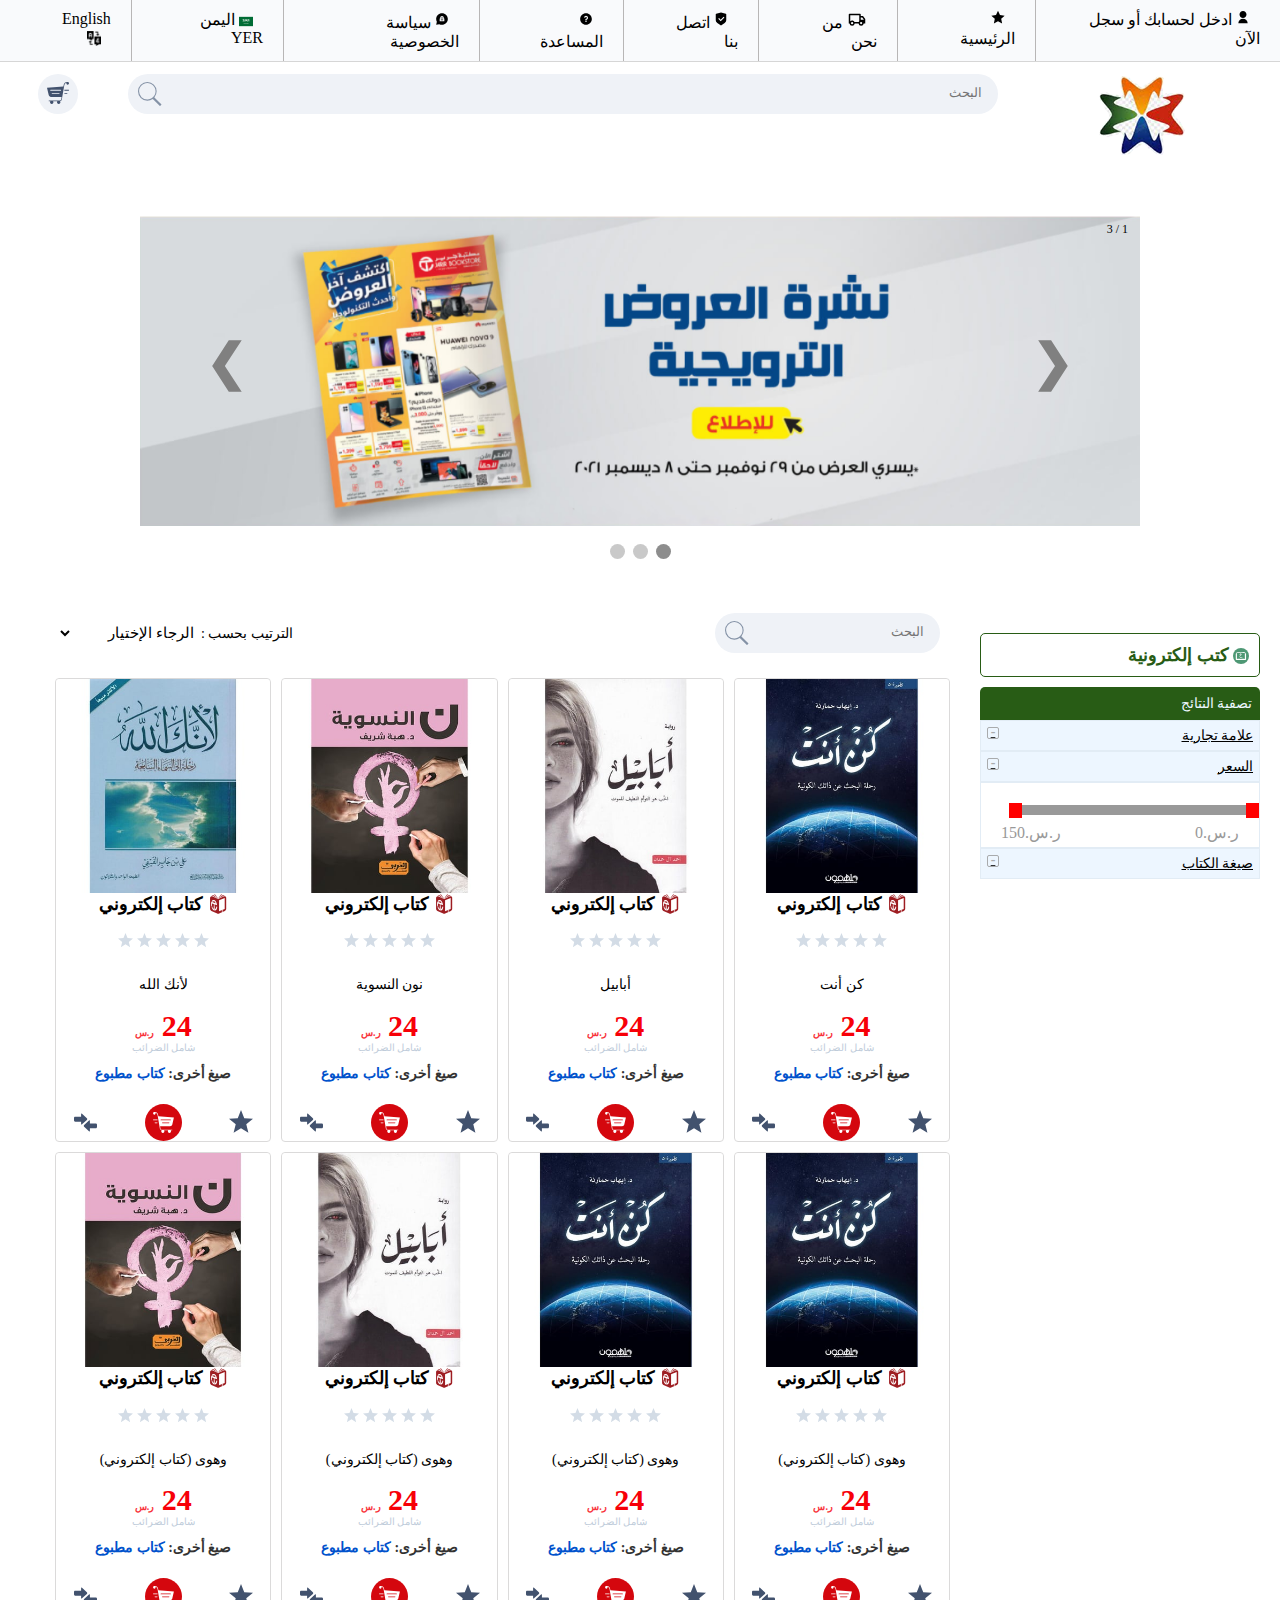
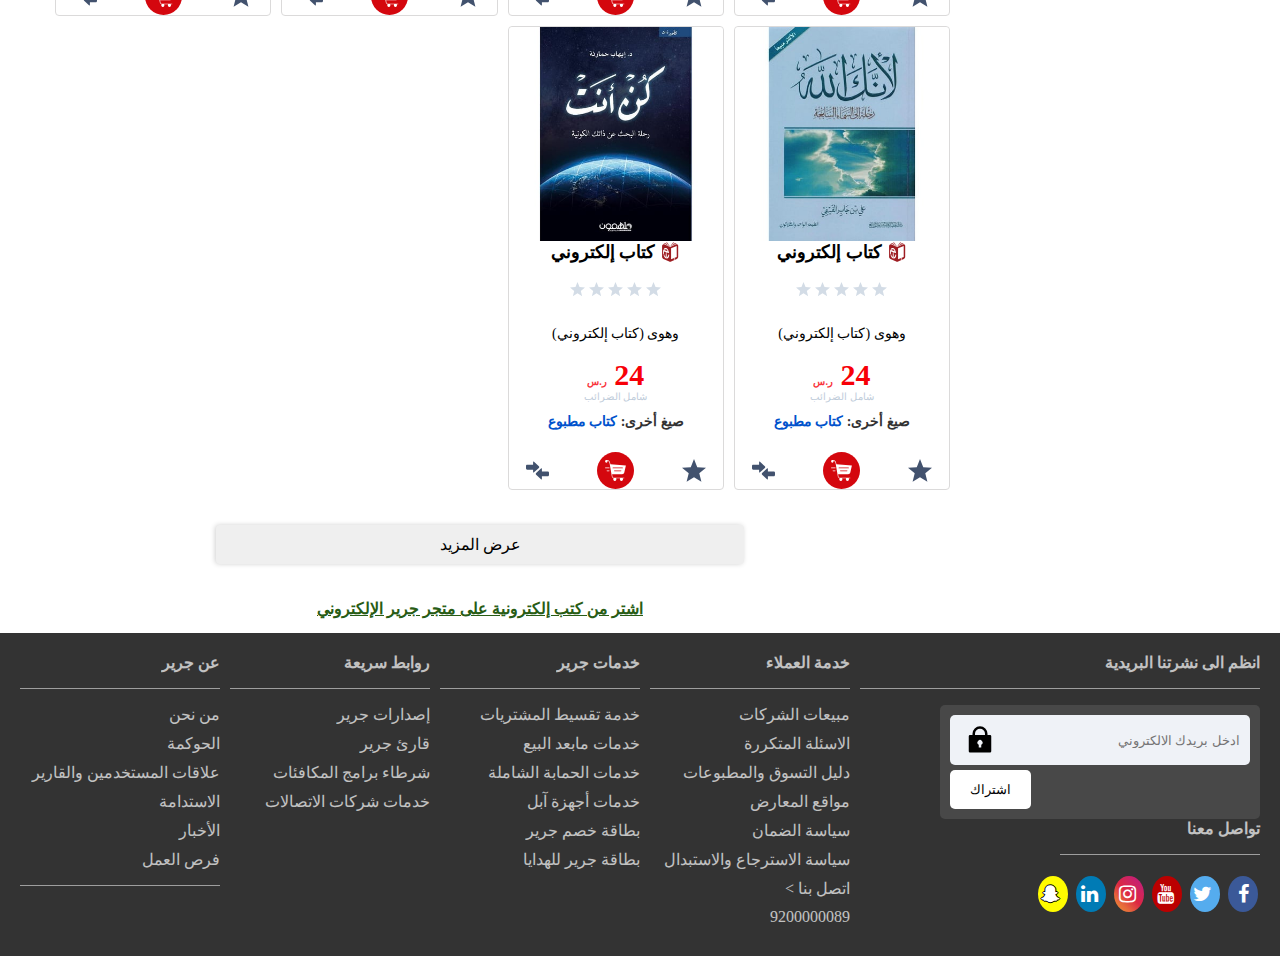
<file: category.html>
<!DOCTYPE html>
<html lang="ar" dir="rtl">
<head>
    <meta charset="UTF-8">
    <meta http-equiv="X-UA-Compatible" content="IE=edge">
    <meta name="viewport" content="width=device-width, initial-scale=1.0">
    <link rel="stylesheet" href="https://cdnjs.cloudflare.com/ajax/libs/font-awesome/4.7.0/css/font-awesome.min.css">
    <link rel="stylesheet" href="css/style.css">
    <link rel="stylesheet" href="css/mediaQuery.css">
    <title>Category</title>
</head>
<body>
 <!--
        The Header of the category Page
    -->
    <header class="main-header ">
        <nav id="menu_nav" class=" ">
            <ol class="nav-ol">
                <li class="nav-li">
                    <svg xmlns="http://www.w3.org/2000/svg" viewBox="0 0 24 24" width="24" height="15">
                        <path fill="none" d="M0 0h24v24H0z" />
                        <path
                            d="M4 22a8 8 0 1 1 16 0H4zm8-9c-3.315 0-6-2.685-6-6s2.685-6 6-6 6 2.685 6 6-2.685 6-6 6z" />
                    </svg>
                    <a href="signin.html" onclick="showloginModal()">ادخل لحسابك أو سجل الآن </a>
                </li>
                <li class="nav-li">
                    <svg xmlns="http://www.w3.org/2000/svg" viewBox="0 0 24 24" width="24" height="15">
                        <path fill="none" d="M0 0h24v24H0z" />
                        <path
                            d="M12 18.26l-7.053 3.948 1.575-7.928L.587 8.792l8.027-.952L12 .5l3.386 7.34 8.027.952-5.935 5.488 1.575 7.928z" />
                    </svg>
                    <a href="index.html"> الرئيسية </a>
                </li>
                <li class="nav-li">
                    <svg xmlns="http://www.w3.org/2000/svg" viewBox="0 0 24 24" width="30" height="18">
                        <path fill="none" d="M0 0h24v24H0z" />
                        <path
                            d="M8.965 18a3.5 3.5 0 0 1-6.93 0H1V6a1 1 0 0 1 1-1h14a1 1 0 0 1 1 1v2h3l3 4.056V18h-2.035a3.5 3.5 0 0 1-6.93 0h-5.07zM15 7H3v8.05a3.5 3.5 0 0 1 5.663.95h5.674c.168-.353.393-.674.663-.95V7zm2 6h4v-.285L18.992 10H17v3zm.5 6a1.5 1.5 0 1 0 0-3.001 1.5 1.5 0 0 0 0 3.001zM7 17.5a1.5 1.5 0 1 0-3 0 1.5 1.5 0 0 0 3 0z" />
                    </svg>
                    <a href="#"> من نحن </a>
                </li>
                <li class="nav-li">
                    <svg xmlns="http://www.w3.org/2000/svg" viewBox="0 0 24 24" width="24" height="18">
                        <path fill="none" d="M0 0H24V24H0z" />
                        <path
                            d="M12 1l8.217 1.826c.457.102.783.507.783.976v9.987c0 2.006-1.003 3.88-2.672 4.992L12 23l-6.328-4.219C4.002 17.668 3 15.795 3 13.79V3.802c0-.469.326-.874.783-.976L12 1zm4.452 7.222l-4.95 4.949-2.828-2.828-1.414 1.414L11.503 16l6.364-6.364-1.415-1.414z" />
                    </svg>
                    <a href="#"> اتصل بنا </a>
                </li>
                <li class="nav-li">
                    <svg xmlns="http://www.w3.org/2000/svg" viewBox="0 0 24 24" width="24" height="18">
                        <path fill="none" d="M0 0h24v24H0z" />
                        <path
                            d="M12 22C6.477 22 2 17.523 2 12S6.477 2 12 2s10 4.477 10 10-4.477 10-10 10zm-1-7v2h2v-2h-2zm2-1.645A3.502 3.502 0 0 0 12 6.5a3.501 3.501 0 0 0-3.433 2.813l1.962.393A1.5 1.5 0 1 1 12 11.5a1 1 0 0 0-1 1V14h2v-.645z" />
                    </svg>
                    <a href="#"> المساعدة </a>
                </li>
                <li class="nav-li">
                    <svg xmlns="http://www.w3.org/2000/svg" viewBox="0 0 24 24" width="24" height="18">
                        <path fill="none" d="M0 0L24 0 24 24 0 24z" />
                        <path
                            d="M12 2c5.523 0 10 4.477 10 10s-4.477 10-10 10c-1.702 0-3.305-.425-4.708-1.175L2 22l1.176-5.29C2.426 15.306 2 13.703 2 12 2 6.477 6.477 2 12 2zm0 5c-1.598 0-3 1.34-3 3v1H8v5h8v-5h-1v-1c0-1.657-1.343-3-3-3zm2 6v1h-4v-1h4zm-2-4c.476 0 1 .49 1 1v1h-2v-1c0-.51.487-1 1-1z" />
                    </svg>
                    <a href="#"> سياسة الخصوصية</a>
                </li>
                <li class="nav-li">
                    <img class="sauid-icon" src="assets/images/saudi-arabia.svg" height="15" width="24">

                    <a href="#"> اليمن YER </a>
                </li>
                <li class="nav-li">

                    <a href="#"> English <img class="translate-icon" src="assets/images/translation.png" height="15"
                            width="24">
                    </a>

                </li>

            </ol>

        </nav>
              <!-- Search and Cart-->
              <section>
                <div class="serach-cart-container">
                <i class="fa fa-bars " id="mobile_nav" onclick="toggleMenu()"></i>
                    <div class="logo">
                        <a href="index.html"><img src="assets/images/home - Copy.png" alt="BookStore"></a>
                    </div>
                
                    <form action="">
                        <div class="search">
                            <input type="text" class="search__input" placeholder="البحث">
                            <button class="search__btn"><img src="assets/images/icon/search.svg" alt="بحث"></button>
                        </div>
                    </form>  
                    
                    <div class="cart">
                        <a href="cart.html"><img src="assets/images/icon/cart-1.svg" class="cart__icon" alt="السلّة"></a>
                        <span class="notfication" id="cart"></span>
                    </div>
                
                </div>
                        </section>
                
    </header>



    <!-- Main Content-->
    <main>
 
      

        <section>
            <div class="slideshow-outer-container">

                <div class="slideshow-container">

                    <div class="mySlides fade">
                        <img src="assets/images/category.png" style="width:100%">
                        <div class="numbertext">1 / 3</div>
                    </div>

                    <div class="mySlides fade">
                        <div class="numbertext">2 / 3</div>
                        <img src="assets/images/category.png" style="width:100%">
                    </div>

                    <div class="mySlides fade">
                        <div class="numbertext">3 / 3</div>
                        <img src="assets/images/category.png" style="width:100%">
                    </div>

                    <a class="prev" onclick="plusSlides(-1)">&#10094;</a>
                    <a class="next" onclick="plusSlides(1)">&#10095;</a>

                </div>
                <br>

                <div style="text-align:center">
                    <span class="dot" onclick="currentSlide(1)"></span>
                    <span class="dot" onclick="currentSlide(2)"></span>
                    <span class="dot" onclick="currentSlide(3)"></span>
                </div>
            </div>
        </section>

        <div class="grid grid-category">
            <section>
                <div class="filter">
                    <h1 class="filter__title">
                        <span><img src="assets/images/icon/book.svg" alt="book"></span>
                        كتب إلكترونية
                    </h1>
                    <div class="filter__box">
                        <p class="filter__box-title">تصفية النتائج</p>
                        <a href="#" class="filter__item">
                            علامة تجارية
                            <span>-</span>
                        </a>
                        <a href="#" class="filter__item">
                            السعر
                            <span>-</span>
                        </a>
                        <div class="filter__collap">
                            <div class="prograssDetails">
                                <button></button>
                                <div></div>
                                <button></button>
                            </div>
                            <div class="priceDetaile">
                                <p>ر.س.0</p>
                                <p>ر.س.150</p>
                            </div>
                        </div>
                        <a href="#" class="filter__item">
                            صيغة الكتاب
                            <span>-</span>
                        </a>
                    </div>

                </div>
            </section>
            <section>
                <div class="select">
                    <!-- Search block -->
                    <form action="">
                        <div class="search">
                            <input id="search" onkeyup="searchBook()" type="text" class="search__input" placeholder="البحث">
                            <button class="search__btn"><img src="assets/images/icon/search.svg" alt="بحث"></button>
                        </div>
                    </form> 
                    <div>
                        <label for="categoriesSorting">الترتيب بحسب : </label>
                        <select name="categoriesSorting">
                            <option value="*">الرجاء الإختيار</option>
                            <option value="name">الاسم</option>
                            <option value="date">التاريخ</option>
                            <option value="price">السعر</option>
                        </select>
                    </div>
                </div>
                <div class="category category--gap" style="flex-wrap: wrap;" id="books">
                    <article class="card">
                        <img src="assets/images/product/book1.jpg" class="card__img" alt="صورة الكتاب">
                        <div class="card__info">
                            <div class="book-type">
                                <img src="assets/images/icon/type.svg" class="book-type__icon" alt="نوع الكتاب">
                                <h1>كتاب إلكتروني</h1>
                            </div>
                            <div class="rating">
                                <img src="assets/images/icon/rating.svg" class="rating__star" alt="">
                                <img src="assets/images/icon/rating.svg" class="rating__star" alt="">
                                <img src="assets/images/icon/rating.svg" class="rating__star" alt="">
                                <img src="assets/images/icon/rating.svg" class="rating__star" alt="">
                                <img src="assets/images/icon/rating.svg" class="rating__star" alt="">
                            </div>
                            <div class="book-title">
                                <h1><a href="#" class="book-title__item">كن أنت</a></h1>
                            </div>
                            <div class="book-price">
                                <h3 class="book-price__price">24 <span class="book-price__currency">ر.س</span></h3>
                                <p class="book-price__tax">شامل الضرائب</p>
                            </div>
                            <div class="book-link">
                                <span class="book-link--blue">صيغ أخرى:</span>
                                <a href="" class="book-link--cyan">كتاب مطبوع</a>
                            </div>
                            <div class="action">
                                <a href="#" class="action__item"><img src="assets/images/icon/star.svg" alt="المفضلة" ></a>
                                <a href="#" class="action__item js-cart"><img src="assets/images/icon/cart.svg" alt="السلة" ></a>
                                <a href="#" class="action__item"><img src="assets/images/icon/share.svg" alt="مشاركة" ></a>
                            </div>
                        </div>
                    </article>
                    <article class="card">
                        <img src="assets/images/product/book2.jpg" class="card__img" alt="صورة الكتاب">
                        <div class="card__info">
                            <div class="book-type">
                                <img src="assets/images/icon/type.svg" class="book-type__icon" alt="نوع الكتاب">
                                <h1>كتاب إلكتروني</h1>
                            </div>
                            <div class="rating">
                                <img src="assets/images/icon/rating.svg" class="rating__star" alt="">
                                <img src="assets/images/icon/rating.svg" class="rating__star" alt="">
                                <img src="assets/images/icon/rating.svg" class="rating__star" alt="">
                                <img src="assets/images/icon/rating.svg" class="rating__star" alt="">
                                <img src="assets/images/icon/rating.svg" class="rating__star" alt="">
                            </div>
                            <div class="book-title">
                                <h1><a href="#" class="book-title__item">أبابيل</a></h1>
                            </div>
                            <div class="book-price">
                                <h3 class="book-price__price">24 <span class="book-price__currency">ر.س</span></h3>
                                <p class="book-price__tax">شامل الضرائب</p>
                            </div>
                            <div class="book-link">
                                <span class="book-link--blue">صيغ أخرى:</span>
                                <a href="" class="book-link--cyan">كتاب مطبوع</a>
                            </div>
                            <div class="action">
                                <a href="#" class="action__item"><img src="assets/images/icon/star.svg" alt="المفضلة" ></a>
                                <a href="#" class="action__item js-cart"><img src="assets/images/icon/cart.svg" alt="السلة" ></a>
                                <a href="#" class="action__item"><img src="assets/images/icon/share.svg" alt="مشاركة" ></a>
                            </div>
                        </div>
                    </article>
                    <article class="card">
                        <img src="assets/images/product/book3.jpg" class="card__img" alt="صورة الكتاب">
                        <div class="card__info">
                            <div class="book-type">
                                <img src="assets/images/icon/type.svg" class="book-type__icon" alt="نوع الكتاب">
                                <h1>كتاب إلكتروني</h1>
                            </div>
                            <div class="rating">
                                <img src="assets/images/icon/rating.svg" class="rating__star" alt="">
                                <img src="assets/images/icon/rating.svg" class="rating__star" alt="">
                                <img src="assets/images/icon/rating.svg" class="rating__star" alt="">
                                <img src="assets/images/icon/rating.svg" class="rating__star" alt="">
                                <img src="assets/images/icon/rating.svg" class="rating__star" alt="">
                            </div>
                            <div class="book-title">
                                <h1><a href="#" class="book-title__item">نون النسوية</a></h1>
                            </div>
                            <div class="book-price">
                                <h3 class="book-price__price">24 <span class="book-price__currency">ر.س</span></h3>
                                <p class="book-price__tax">شامل الضرائب</p>
                            </div>
                            <div class="book-link">
                                <span class="book-link--blue">صيغ أخرى:</span>
                                <a href="" class="book-link--cyan">كتاب مطبوع</a>
                            </div>
                            <div class="action">
                                <a href="#" class="action__item"><img src="assets/images/icon/star.svg" alt="المفضلة" ></a>
                                <a href="#" class="action__item js-cart"><img src="assets/images/icon/cart.svg" alt="السلة" ></a>
                                <a href="#" class="action__item"><img src="assets/images/icon/share.svg" alt="مشاركة" ></a>
                            </div>
                        </div>
                    </article>
                    <article class="card">
                        <img src="assets/images/product/book4.jpg" class="card__img" alt="صورة الكتاب">
                        <div class="card__info">
                            <div class="book-type">
                                <img src="assets/images/icon/type.svg" class="book-type__icon" alt="نوع الكتاب">
                                <h1>كتاب إلكتروني</h1>
                            </div>
                            <div class="rating">
                                <img src="assets/images/icon/rating.svg" class="rating__star" alt="">
                                <img src="assets/images/icon/rating.svg" class="rating__star" alt="">
                                <img src="assets/images/icon/rating.svg" class="rating__star" alt="">
                                <img src="assets/images/icon/rating.svg" class="rating__star" alt="">
                                <img src="assets/images/icon/rating.svg" class="rating__star" alt="">
                            </div>
                            <div class="book-title">
                                <h1><a href="#" class="book-title__item">لأنك الله</a></h1>
                            </div>
                            <div class="book-price">
                                <h3 class="book-price__price">24 <span class="book-price__currency">ر.س</span></h3>
                                <p class="book-price__tax">شامل الضرائب</p>
                            </div>
                            <div class="book-link">
                                <span class="book-link--blue">صيغ أخرى:</span>
                                <a href="" class="book-link--cyan">كتاب مطبوع</a>
                            </div>
                            <div class="action">
                                <a href="#" class="action__item"><img src="assets/images/icon/star.svg" alt="المفضلة" ></a>
                                <a href="#" class="action__item js-cart"><img src="assets/images/icon/cart.svg" alt="السلة" ></a>
                                <a href="#" class="action__item"><img src="assets/images/icon/share.svg" alt="مشاركة" ></a>
                            </div>
                        </div>
                    </article>
                    <article class="card">
                        <img src="assets/images/product/book1.jpg" class="card__img" alt="صورة الكتاب">
                        <div class="card__info">
                            <div class="book-type">
                                <img src="assets/images/icon/type.svg" class="book-type__icon" alt="نوع الكتاب">
                                <h1>كتاب إلكتروني</h1>
                            </div>
                            <div class="rating">
                                <img src="assets/images/icon/rating.svg" class="rating__star" alt="">
                                <img src="assets/images/icon/rating.svg" class="rating__star" alt="">
                                <img src="assets/images/icon/rating.svg" class="rating__star" alt="">
                                <img src="assets/images/icon/rating.svg" class="rating__star" alt="">
                                <img src="assets/images/icon/rating.svg" class="rating__star" alt="">
                            </div>
                            <div class="book-title">
                                <h1><a href="#" class="book-title__item">وهوى (كتاب إلكتروني)</a></h1>
                            </div>
                            <div class="book-price">
                                <h3 class="book-price__price">24 <span class="book-price__currency">ر.س</span></h3>
                                <p class="book-price__tax">شامل الضرائب</p>
                            </div>
                            <div class="book-link">
                                <span class="book-link--blue">صيغ أخرى:</span>
                                <a href="" class="book-link--cyan">كتاب مطبوع</a>
                            </div>
                            <div class="action">
                                <a href="#" class="action__item"><img src="assets/images/icon/star.svg" alt="المفضلة" ></a>
                                <a href="#" class="action__item js-cart"><img src="assets/images/icon/cart.svg" alt="السلة" ></a>
                                <a href="#" class="action__item"><img src="assets/images/icon/share.svg" alt="مشاركة" ></a>
                            </div>
                        </div>
                    </article>
                    <article class="card">
                        <img src="assets/images/product/book1.jpg" class="card__img" alt="صورة الكتاب">
                        <div class="card__info">
                            <div class="book-type">
                                <img src="assets/images/icon/type.svg" class="book-type__icon" alt="نوع الكتاب">
                                <h1>كتاب إلكتروني</h1>
                            </div>
                            <div class="rating">
                                <img src="assets/images/icon/rating.svg" class="rating__star" alt="">
                                <img src="assets/images/icon/rating.svg" class="rating__star" alt="">
                                <img src="assets/images/icon/rating.svg" class="rating__star" alt="">
                                <img src="assets/images/icon/rating.svg" class="rating__star" alt="">
                                <img src="assets/images/icon/rating.svg" class="rating__star" alt="">
                            </div>
                            <div class="book-title">
                                <h1><a href="#" class="book-title__item">وهوى (كتاب إلكتروني)</a></h1>
                            </div>
                            <div class="book-price">
                                <h3 class="book-price__price">24 <span class="book-price__currency">ر.س</span></h3>
                                <p class="book-price__tax">شامل الضرائب</p>
                            </div>
                            <div class="book-link">
                                <span class="book-link--blue">صيغ أخرى:</span>
                                <a href="" class="book-link--cyan">كتاب مطبوع</a>
                            </div>
                            <div class="action">
                                <a href="#" class="action__item"><img src="assets/images/icon/star.svg" alt="المفضلة" ></a>
                                <a href="#" class="action__item js-cart"><img src="assets/images/icon/cart.svg" alt="السلة" ></a>
                                <a href="#" class="action__item"><img src="assets/images/icon/share.svg" alt="مشاركة" ></a>
                            </div>
                        </div>
                    </article>
                    <article class="card">
                        <img src="assets/images/product/book2.jpg" class="card__img" alt="صورة الكتاب">
                        <div class="card__info">
                            <div class="book-type">
                                <img src="assets/images/icon/type.svg" class="book-type__icon" alt="نوع الكتاب">
                                <h1>كتاب إلكتروني</h1>
                            </div>
                            <div class="rating">
                                <img src="assets/images/icon/rating.svg" class="rating__star" alt="">
                                <img src="assets/images/icon/rating.svg" class="rating__star" alt="">
                                <img src="assets/images/icon/rating.svg" class="rating__star" alt="">
                                <img src="assets/images/icon/rating.svg" class="rating__star" alt="">
                                <img src="assets/images/icon/rating.svg" class="rating__star" alt="">
                            </div>
                            <div class="book-title">
                                <h1><a href="#" class="book-title__item">وهوى (كتاب إلكتروني)</a></h1>
                            </div>
                            <div class="book-price">
                                <h3 class="book-price__price">24 <span class="book-price__currency">ر.س</span></h3>
                                <p class="book-price__tax">شامل الضرائب</p>
                            </div>
                            <div class="book-link">
                                <span class="book-link--blue">صيغ أخرى:</span>
                                <a href="" class="book-link--cyan">كتاب مطبوع</a>
                            </div>
                            <div class="action">
                                <a href="#" class="action__item"><img src="assets/images/icon/star.svg" alt="المفضلة" ></a>
                                <a href="#" class="action__item js-cart"><img src="assets/images/icon/cart.svg" alt="السلة" ></a>
                                <a href="#" class="action__item"><img src="assets/images/icon/share.svg" alt="مشاركة" ></a>
                            </div>
                        </div>
                    </article>
                    <article class="card">
                        <img src="assets/images/product/book3.jpg" class="card__img" alt="صورة الكتاب">
                        <div class="card__info">
                            <div class="book-type">
                                <img src="assets/images/icon/type.svg" class="book-type__icon" alt="نوع الكتاب">
                                <h1>كتاب إلكتروني</h1>
                            </div>
                            <div class="rating">
                                <img src="assets/images/icon/rating.svg" class="rating__star" alt="">
                                <img src="assets/images/icon/rating.svg" class="rating__star" alt="">
                                <img src="assets/images/icon/rating.svg" class="rating__star" alt="">
                                <img src="assets/images/icon/rating.svg" class="rating__star" alt="">
                                <img src="assets/images/icon/rating.svg" class="rating__star" alt="">
                            </div>
                            <div class="book-title">
                                <h1><a href="#" class="book-title__item">وهوى (كتاب إلكتروني)</a></h1>
                            </div>
                            <div class="book-price">
                                <h3 class="book-price__price">24 <span class="book-price__currency">ر.س</span></h3>
                                <p class="book-price__tax">شامل الضرائب</p>
                            </div>
                            <div class="book-link">
                                <span class="book-link--blue">صيغ أخرى:</span>
                                <a href="" class="book-link--cyan">كتاب مطبوع</a>
                            </div>
                            <div class="action">
                                <a href="#" class="action__item"><img src="assets/images/icon/star.svg" alt="المفضلة" ></a>
                                <a href="#" class="action__item js-cart"><img src="assets/images/icon/cart.svg" alt="السلة" ></a>
                                <a href="#" class="action__item"><img src="assets/images/icon/share.svg" alt="مشاركة" ></a>
                            </div>
                        </div>
                    </article>
                    <article class="card">
                        <img src="assets/images/product/book4.jpg" class="card__img" alt="صورة الكتاب">
                        <div class="card__info">
                            <div class="book-type">
                                <img src="assets/images/icon/type.svg" class="book-type__icon" alt="نوع الكتاب">
                                <h1>كتاب إلكتروني</h1>
                            </div>
                            <div class="rating">
                                <img src="assets/images/icon/rating.svg" class="rating__star" alt="">
                                <img src="assets/images/icon/rating.svg" class="rating__star" alt="">
                                <img src="assets/images/icon/rating.svg" class="rating__star" alt="">
                                <img src="assets/images/icon/rating.svg" class="rating__star" alt="">
                                <img src="assets/images/icon/rating.svg" class="rating__star" alt="">
                            </div>
                            <div class="book-title">
                                <h1><a href="#" class="book-title__item">وهوى (كتاب إلكتروني)</a></h1>
                            </div>
                            <div class="book-price">
                                <h3 class="book-price__price">24 <span class="book-price__currency">ر.س</span></h3>
                                <p class="book-price__tax">شامل الضرائب</p>
                            </div>
                            <div class="book-link">
                                <span class="book-link--blue">صيغ أخرى:</span>
                                <a href="" class="book-link--cyan">كتاب مطبوع</a>
                            </div>
                            <div class="action">
                                <a href="#" class="action__item"><img src="assets/images/icon/star.svg" alt="المفضلة" ></a>
                                <a href="#" class="action__item js-cart"><img src="assets/images/icon/cart.svg" alt="السلة" ></a>
                                <a href="#" class="action__item"><img src="assets/images/icon/share.svg" alt="مشاركة" ></a>
                            </div>
                        </div>
                    </article>
                    <article class="card">
                        <img src="assets/images/product/book1.jpg" class="card__img" alt="صورة الكتاب">
                        <div class="card__info">
                            <div class="book-type">
                                <img src="assets/images/icon/type.svg" class="book-type__icon" alt="نوع الكتاب">
                                <h1>كتاب إلكتروني</h1>
                            </div>
                            <div class="rating">
                                <img src="assets/images/icon/rating.svg" class="rating__star" alt="">
                                <img src="assets/images/icon/rating.svg" class="rating__star" alt="">
                                <img src="assets/images/icon/rating.svg" class="rating__star" alt="">
                                <img src="assets/images/icon/rating.svg" class="rating__star" alt="">
                                <img src="assets/images/icon/rating.svg" class="rating__star" alt="">
                            </div>
                            <div class="book-title">
                                <h1><a href="#" class="book-title__item">وهوى (كتاب إلكتروني)</a></h1>
                            </div>
                            <div class="book-price">
                                <h3 class="book-price__price">24 <span class="book-price__currency">ر.س</span></h3>
                                <p class="book-price__tax">شامل الضرائب</p>
                            </div>
                            <div class="book-link">
                                <span class="book-link--blue">صيغ أخرى:</span>
                                <a href="" class="book-link--cyan">كتاب مطبوع</a>
                            </div>
                            <div class="action">
                                <a href="#" class="action__item"><img src="assets/images/icon/star.svg" alt="المفضلة" ></a>
                                <a href="#" class="action__item js-cart"><img src="assets/images/icon/cart.svg" alt="السلة" ></a>
                                <a href="#" class="action__item"><img src="assets/images/icon/share.svg" alt="مشاركة" ></a>
                            </div>
                        </div>
                    </article>
                </div>
                <footer style="display: flex;flex-direction: column;align-items: center;">
                    <button class="btn btn--blue btn--100w">عرض المزيد</button>
                    <a href="" class="link--green">اشتر من كتب إلكترونية على متجر جرير الإلكتروني</a>
                </footer>
            </section>
    
        </div>
    </main>
         <!--
            Footer
        -->
        <footer>
            <section>
                <!--
            Top Footer
        -->
                <div class="footer-container">
                    <div class="footer-first-block-container">

                        <div class="footer-form-container">
                            <h4>انظم الى نشرتنا البريدية</h4>
                            <hr class="form-hr">
                            <form class="form" name="post-form" action="#">

                                <div class="input-container">

                                    <input class="email" type="email" placeholder="ادخل بريدك الالكتروني">
                                    <svg class="email-icon" xmlns="http://www.w3.org/2000/svg" viewBox="0 0 24 24"
                                        width="24" height="24">
                                        <path fill="none" d="M0 0h24v24H0z" />
                                        <path
                                            d="M18 8h2a1 1 0 0 1 1 1v12a1 1 0 0 1-1 1H4a1 1 0 0 1-1-1V9a1 1 0 0 1 1-1h2V7a6 6 0 1 1 12 0v1zm-7 7.732V18h2v-2.268a2 2 0 1 0-2 0zM16 8V7a4 4 0 1 0-8 0v1h8z" />
                                    </svg>
                                </div>
                                <div class="button-container">
                                    <button class="subscribe-btn" type="submit">اشتراك</button>
                                </div>
                            </form>


                        </div>
                        <div class="contact-us-container">
                            <h4>تواصل معنا</h4>
                            <hr>
                            <a href="#" class="fa fa-facebook"></a>
                            <a href="#" class="fa fa-twitter"></a>
                            <a href="#" class="fa fa-youtube"></a>
                            <a href="#" class="fa fa-instagram"></a>

                            <a href="#" class="fa fa-linkedin"></a>
                            <a href="#" class="fa fa-snapchat-ghost"></a>
                            <!-- <img class="tiktok" src="assets/images/tiktok-brands.svg" height="15" width="15"> -->

                        </div>
                    </div>

                    <div class="footer-second-block-container">
                        <h4>خدمة العملاء</h4>
                        <hr>
                        <ul>
                            <li>
                                <a href="#">مبيعات الشركات</a>
                            </li>
                            <li>
                                <a href="#">الاسئلة المتكررة</a>
                            </li>
                            <li>
                                <a href="#">دليل التسوق والمطبوعات</a>
                            </li>
                            <li>
                                <a href="#">مواقع المعارض</a>
                            </li>
                            <li>
                                <a href="#">سياسة الضمان</a>
                            </li>
                            <li>
                                <a href="#">سياسة الاسترجاع والاستبدال</a>
                            </li>
                            <li>
                                <a href="#">اتصل بنا ></a>
                            </li>
                            <li>
                                <a href="#">9200000089</a>
                            </li>
                        </ul>
                    </div>
                    <div class="footer-third-block-container">
                        <h4>خدمات جرير</h4>
                        <hr>
                        <ul>
                            <li>
                                <a href="#">خدمة تقسيط المشتريات</a>
                            </li>
                            <li>
                                <a href="#">خدمات مابعد البيع</a>
                            </li>
                            <li>
                                <a href="#">خدمات الحمابة الشاملة</a>
                            </li>
                            <li>
                                <a href="#">خدمات أجهزة آبل</a>
                            </li>
                            <li>
                                <a href="#">بطاقة خصم جرير</a>
                            </li>
                            <li>
                                <a href="#">بطاقة جرير للهدايا</a>
                            </li>



                        </ul>

                    </div>
                    <div class="footer-fourth-block-container">
                        <h4>روابط سريعة</h4>
                        <hr>
                        <ul>
                            <li>
                                <a href="#">إصدارات جرير</a>
                            </li>
                            <li>
                                <a href="#"> قارئ جرير</a>
                            </li>
                            <li>
                                <a href="#">شرطاء برامج المكافئات</a>
                            </li>
                            <li>
                                <a href="#">خدمات شركات الاتصالات</a>
                            </li>


                        </ul>
                    </div>
                    <div class="footer-fifth-block-container">
                        <h4>عن جرير</h4>
                        <hr>
                        <ul>
                            <li>
                                <a href="#">من نحن</a>
                            </li>
                            <li>
                                <a href="#">الحوكمة</a>
                            </li>
                            <li>
                                <a href="#">علاقات المستخدمين والقارير</a>
                            </li>
                            <li>
                                <a href="#">الاستدامة</a>
                            </li>
                            <li>
                                <a href="#">الأخبار</a>
                            </li>
                            <li>
                                <a href="#">فرص العمل</a>
                                <hr>

                            </li>

                    </div>
                </div>
            </section>
          
        </footer>
    <script src="js/app.js">

    </script>
</body>
</html>
</file>
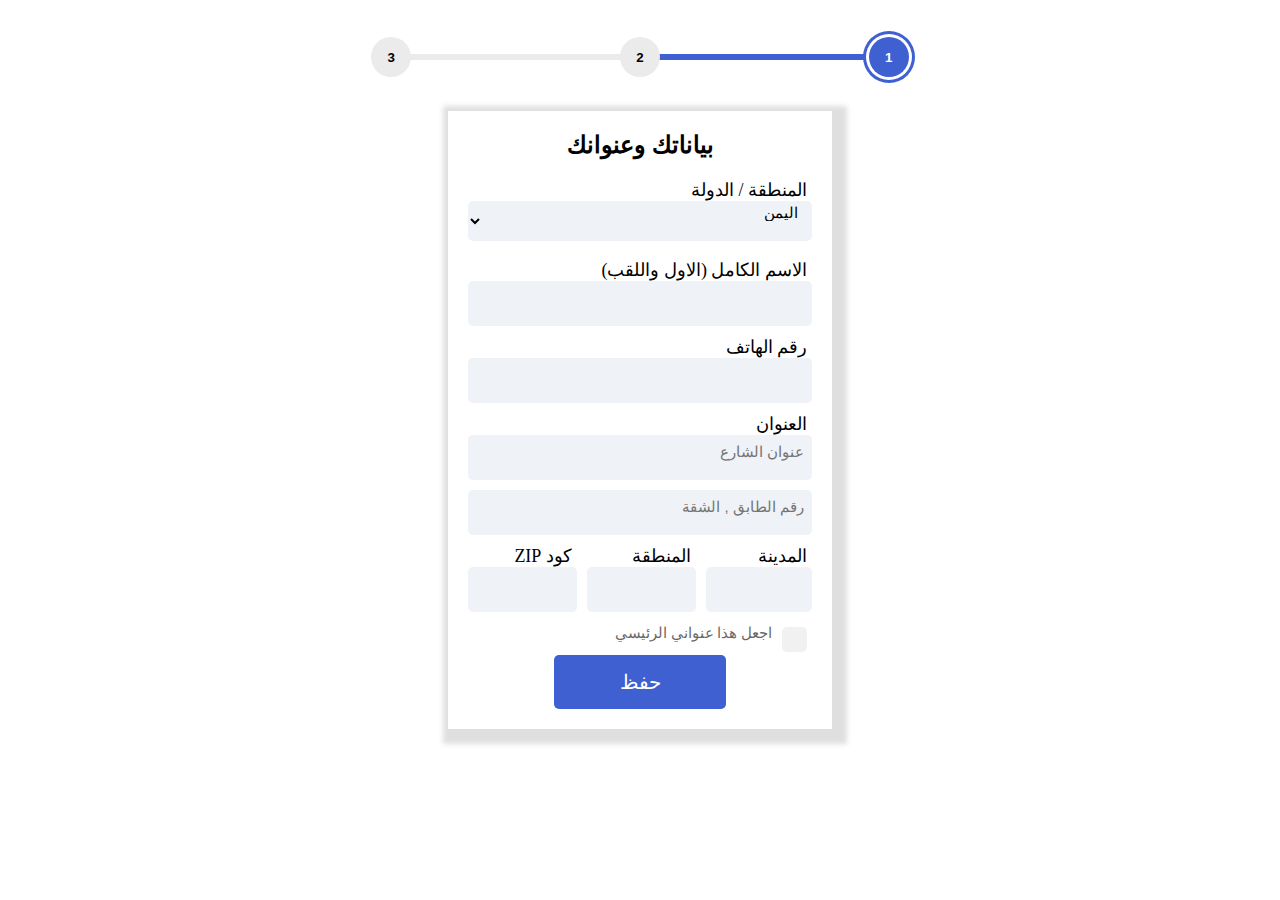
<file: payment.html>
<!DOCTYPE html>
<html lang="en">

<head>
    <meta charset="UTF-8">
    <meta http-equiv="X-UA-Compatible" content="IE=edge">
    <meta name="viewport" content="width=device-width, initial-scale=1.0">
    <link rel="stylesheet" href="css/style.css">


    <title>Payment</title>
</head>

<body>
    <section>
        <div class="progress-container" dir="rtl">
            <div class="progress-line">
                <button class="circle is-active">
                    1
                </button>
                <button class="circle">
                    2
                </button>
                <button class="circle">
                    3
                </button>

            </div>
            <!-- <div class="btns-container">
<button class="next-btn">التالي</button>
<button class="previous-btn">السابق</button>

    </div> -->
            <div class="payment-personal-info-container">
                <div class="personal-info-form-container">
                    <h2 class="psersonal-info-caption">بياناتك وعنوانك</h2>
                    <form class="personal-info-form" id="personal-info-from" action="#">

                        <label>المنطقة / الدولة</label><br>


                        <select class="buyer-countrycode">
                            <option value="">

                                اليمن
                            </option>

                            <option>
                                مصر
                            </option>

                        </select>

                        <div class="buyer-input-container" style="margin-top: 8px;">

                            <label>الاسم الكامل (الاول واللقب)</label><br>
                            <input id="#buyer-full-name" type="text" class="">
                            <br>


                            <label>رقم الهاتف</label><br>

                            <input id="#buyer-phonenumber" type="number" class="">
                            <br>
                            <label> العنوان</label><br>

                            <input id="#buyer-address" placeholder="عنوان الشارع" type="text" class="">
                            <br>

                            <input id="#buyer-apt-no" type="number" class="" placeholder="رقم الطابق , الشقة">
                            <br>
                            <div class="buyer-row-container">
                                <div>
                                    <label>المدينة</label>
                                    <input id="#buyer-city" type="text" class="">
                                </div>
                                <div>
                                    <label>المنطقة</label>
                                    <input id="#buyer-distinct" type="text" class="">
                                </div>

                                <div>
                                    <label>كود ZIP</label> <input id="#buyer-zip-code" type="number" class="">
                                </div>
                            </div>


                        </div>

                        <label class="payment-checkbox-container">
                            <span class="payment-agree">اجعل هذا عنواني الرئيسي</span>
                            <input type="checkbox">

                            <br>
                            <span class="payment-checkmark"></span>
                        </label>


                    </form>

                    <div class="payment-savebtn-container">
                        <button onclick="checkstep()" class="payment-save-address">حفظ</button>
                    </div>
                </div>

            </div>
            <div class="payment-method-container hidePaymentclass">
                <div class="payment-form-container">
                    <h2 class="payment-method-caption">
                        طريقة الدفع
                    </h2>
                    <form id="payment_method" class="payment-method" action="#">

                        <label>اسم البطاقة</label><br>
                        <input id="#payment-name" type="text" class="">
                        <br>
                        <label>رقم البطاقة</label><br>
                        <input id="#payment-number" type="number" class="" placeholder="8557 *** ***">
                        <br>

                        <div class="payment-row-container">
                            <div>
                        <label>الانتهاء</label>

                        <input id="#payment-end-date" type="date" class="">
                    </div>
                    <div>
                        <label>الرقم السري</label>
                        <input id="#payment-secretkey" type="number" class="">
                    </div>
                    <div>    
                        <label>كود ZIP</label>

                    <input id="#payment-zipcode" type="number" class="">
                </div>
                        </div>

                    </form>
                    <div class="payment-method-savebtn-container">
                        <button onclick="checkstep()" class="payment-save-method-info">حفظ</button>
                    </div>
                </div>
            </div>
<div class="payment-done-container hidePaymentclass">
    <div class="payment-done-inner-container"  >
        <div class="sign-check-container" >
        <div class="sign-check"></div>
        </div>
        <br>
        <h2 class="done-payment-caption">تم الدفع</h2>
        <div class="done-payment-paragraph-container">
            <p class="done-payment-paragraph">
                شكراً لك , عملية الدفع اكتملت بنجاح.
                <br>
                تم إرسال رسالة تأكيد الى 
                
            </p>
            <a class="payment-done-email" href="mailto:example@gmail.com" >
                example@gmail.com
                            </a>
        </div>
        
        <h3 class="payment-details-caption">تفاصيل الطلب</h3>
  
        <hr class="payment-done-line">
        <div class="payment-details-container">
        <div class="payment-details-row">
            <label>تكلفة الطلب</label><span>800$</span>
        </div>
            <div class="payment-details-row">
            <label>تاريخ الطلب</label><span>2022-01-22</span>
        </div>
        <div class="payment-details-row">
            <label>نوع البطاقة</label><span>فيزا كارد</span>
      </div>
      <div class="payment-details-row">
            <label>صاحب البطاقة</label><span>عبدالرحمن الصهيبي</span>
      </div>
    </div>
    <div class="payment-btn-container">
        <button class="payment-done-btn" onclick="location.reload();" >تم</button>
    </div>
        </div>
       
    </div>
  
</div>
        </div>
    </section>

    <script src="js/payment-file.js"></script>
</body>

</html>
</file>
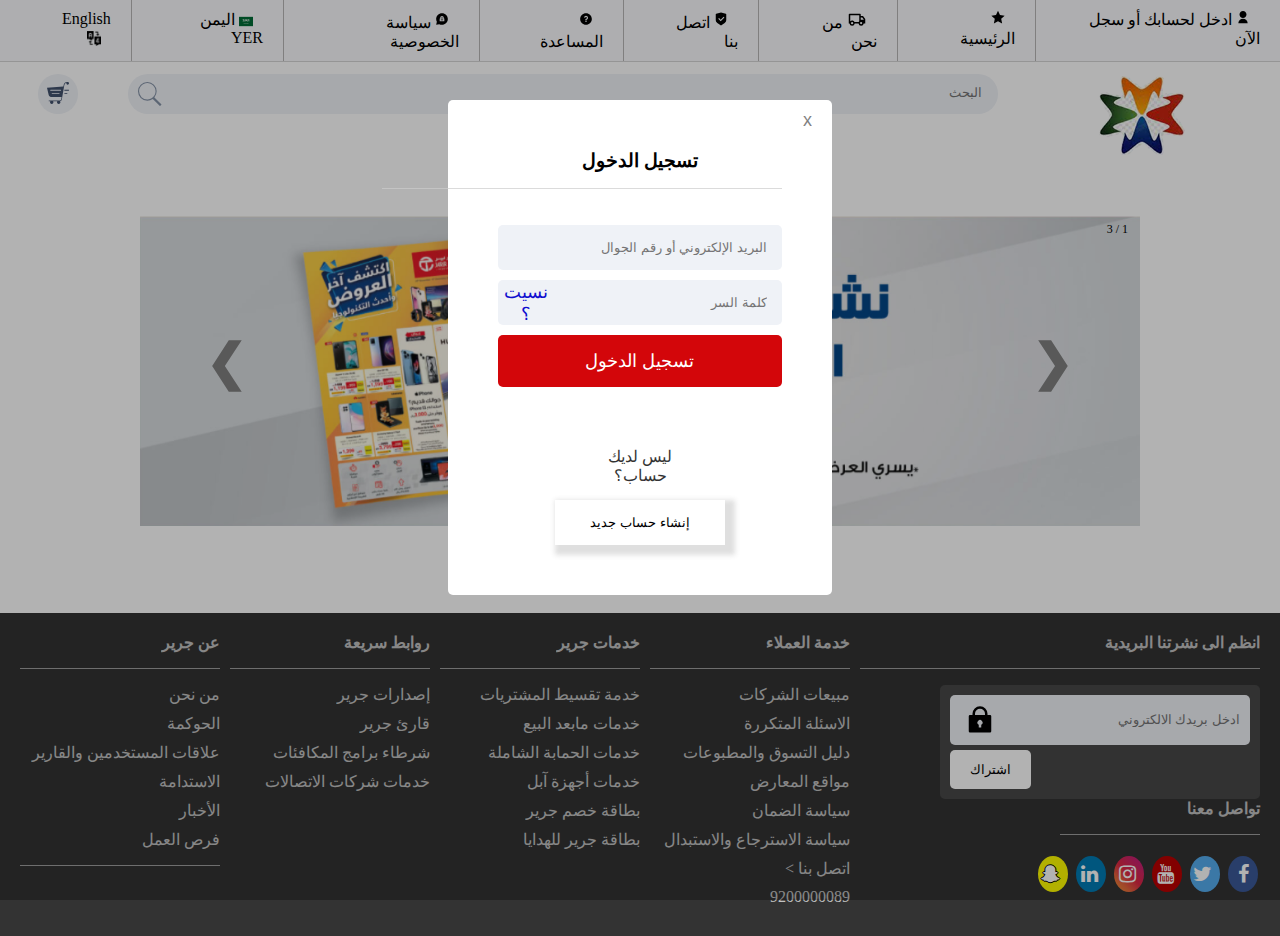
<file: signin.html>
<!DOCTYPE html>
<html lang="ar" dir="rtl">
<head>
    <meta charset="UTF-8">
    <meta http-equiv="X-UA-Compatible" content="IE=edge">
    <meta name="viewport" content="width=device-width, initial-scale=1.0">
    <link rel="stylesheet" href="https://cdnjs.cloudflare.com/ajax/libs/font-awesome/4.7.0/css/font-awesome.min.css">
    <link rel="stylesheet" href="css/style.css">
   <link rel="stylesheet" href="css/mediaQuery.css">
    <title>Login or Sign in</title>
</head>
<body>
 <!--
        The Header of the category Page
    -->
    <header class="main-header ">
        <nav id="menu_nav" class=" ">
            <ol class="nav-ol">
                <li class="nav-li">
                    <svg xmlns="http://www.w3.org/2000/svg" viewBox="0 0 24 24" width="24" height="15">
                        <path fill="none" d="M0 0h24v24H0z" />
                        <path
                            d="M4 22a8 8 0 1 1 16 0H4zm8-9c-3.315 0-6-2.685-6-6s2.685-6 6-6 6 2.685 6 6-2.685 6-6 6z" />
                    </svg>
                    <a href="signin.html" onclick="showloginModal()">ادخل لحسابك أو سجل الآن </a>
                </li>
                <li class="nav-li">
                    <svg xmlns="http://www.w3.org/2000/svg" viewBox="0 0 24 24" width="24" height="15">
                        <path fill="none" d="M0 0h24v24H0z" />
                        <path
                            d="M12 18.26l-7.053 3.948 1.575-7.928L.587 8.792l8.027-.952L12 .5l3.386 7.34 8.027.952-5.935 5.488 1.575 7.928z" />
                    </svg>
                    <a href="index.html"> الرئيسية </a>
                </li>
                <li class="nav-li">
                    <svg xmlns="http://www.w3.org/2000/svg" viewBox="0 0 24 24" width="30" height="18">
                        <path fill="none" d="M0 0h24v24H0z" />
                        <path
                            d="M8.965 18a3.5 3.5 0 0 1-6.93 0H1V6a1 1 0 0 1 1-1h14a1 1 0 0 1 1 1v2h3l3 4.056V18h-2.035a3.5 3.5 0 0 1-6.93 0h-5.07zM15 7H3v8.05a3.5 3.5 0 0 1 5.663.95h5.674c.168-.353.393-.674.663-.95V7zm2 6h4v-.285L18.992 10H17v3zm.5 6a1.5 1.5 0 1 0 0-3.001 1.5 1.5 0 0 0 0 3.001zM7 17.5a1.5 1.5 0 1 0-3 0 1.5 1.5 0 0 0 3 0z" />
                    </svg>
                    <a href="#"> من نحن </a>
                </li>
                <li class="nav-li">
                    <svg xmlns="http://www.w3.org/2000/svg" viewBox="0 0 24 24" width="24" height="18">
                        <path fill="none" d="M0 0H24V24H0z" />
                        <path
                            d="M12 1l8.217 1.826c.457.102.783.507.783.976v9.987c0 2.006-1.003 3.88-2.672 4.992L12 23l-6.328-4.219C4.002 17.668 3 15.795 3 13.79V3.802c0-.469.326-.874.783-.976L12 1zm4.452 7.222l-4.95 4.949-2.828-2.828-1.414 1.414L11.503 16l6.364-6.364-1.415-1.414z" />
                    </svg>
                    <a href="#"> اتصل بنا </a>
                </li>
                <li class="nav-li">
                    <svg xmlns="http://www.w3.org/2000/svg" viewBox="0 0 24 24" width="24" height="18">
                        <path fill="none" d="M0 0h24v24H0z" />
                        <path
                            d="M12 22C6.477 22 2 17.523 2 12S6.477 2 12 2s10 4.477 10 10-4.477 10-10 10zm-1-7v2h2v-2h-2zm2-1.645A3.502 3.502 0 0 0 12 6.5a3.501 3.501 0 0 0-3.433 2.813l1.962.393A1.5 1.5 0 1 1 12 11.5a1 1 0 0 0-1 1V14h2v-.645z" />
                    </svg>
                    <a href="#"> المساعدة </a>
                </li>
                <li class="nav-li">
                    <svg xmlns="http://www.w3.org/2000/svg" viewBox="0 0 24 24" width="24" height="18">
                        <path fill="none" d="M0 0L24 0 24 24 0 24z" />
                        <path
                            d="M12 2c5.523 0 10 4.477 10 10s-4.477 10-10 10c-1.702 0-3.305-.425-4.708-1.175L2 22l1.176-5.29C2.426 15.306 2 13.703 2 12 2 6.477 6.477 2 12 2zm0 5c-1.598 0-3 1.34-3 3v1H8v5h8v-5h-1v-1c0-1.657-1.343-3-3-3zm2 6v1h-4v-1h4zm-2-4c.476 0 1 .49 1 1v1h-2v-1c0-.51.487-1 1-1z" />
                    </svg>
                    <a href="#"> سياسة الخصوصية</a>
                </li>
                <li class="nav-li">
                    <img class="sauid-icon" src="assets/images/saudi-arabia.svg" height="15" width="24">

                    <a href="#"> اليمن YER </a>
                </li>
                <li class="nav-li">

                    <a href="#"> English <img class="translate-icon" src="assets/images/translation.png" height="15"
                            width="24">
                    </a>

                </li>

            </ol>

        </nav>
              <!-- Search and Cart-->
              <section>
                <div class="serach-cart-container">
                <i class="fa fa-bars " id="mobile_nav" onclick="toggleMenu()"></i>
                    <div class="logo">
                        <a href="index.html"><img src="assets/images/home - Copy.png" alt="BookStore"></a>
                    </div>
                
                    <form action="">
                        <div class="search">
                            <input type="text" class="search__input" placeholder="البحث">
                            <button class="search__btn"><img src="assets/images/icon/search.svg" alt="بحث"></button>
                        </div>
                    </form>  
                    
                    <div class="cart">
                        <a href="cart.html"><img src="assets/images/icon/cart-1.svg" class="cart__icon" alt="السلّة"></a>
                        <span class="notfication" id="cart"></span>
                    </div>
                
                </div>
                        </section>
                
    </header>

  <section>
                    <div class="slideshow-outer-container">
        
                        <div class="slideshow-container">
        
                            <div class="mySlides fade">
                                <img src="assets/images/category.png" style="width:100%">
                                <div class="numbertext">1 / 3</div>
                            </div>
        
                            <div class="mySlides fade">
                                <div class="numbertext">2 / 3</div>
                                <img src="assets/images/category.png" style="width:100%">
                            </div>
        
                            <div class="mySlides fade">
                                <div class="numbertext">3 / 3</div>
                                <img src="assets/images/category.png" style="width:100%">
                            </div>
        
                            <a class="prev" onclick="plusSlides(-1)">&#10094;</a>
                            <a class="next" onclick="plusSlides(1)">&#10095;</a>
        
                        </div>
                        <br>
        
                        <div style="text-align:center">
                            <span class="dot" onclick="currentSlide(1)"></span>
                            <span class="dot" onclick="currentSlide(2)"></span>
                            <span class="dot" onclick="currentSlide(3)"></span>
                        </div>
                    </div>
                </section>
        
                <!--Sign in and log in -->
    <section>
        <div class="login-modal-container" id="login-modal-container">

            <div class="login-modal-content">
                <button class="close-login-modal" onclick="hideloginModal()">x</button>
                <h3 class="login-caption">تسجيل الدخول</h3>
                <hr class="form-hr">
                <form id="login" action="#">
                    <div class="login-input-container">
                        <input class="login-email" type="email" placeholder="البريد الإلكتروني أو رقم الجوال">
                    </div>
                    <div class="login-input-container">
                        <input type="password" class="login-pass" placeholder="كلمة السر"><button
                            class="forgot-pass">نسيت ؟</button>
                    </div>
                    <div class="login-input-container">
                        <button class="login-btn">تسجيل الدخول</button>
                    </div>
                    <div class="dont-have-account-container">
                        <span class="dont-have-account">ليس لديك حساب؟</span>
                        <button class="create-new-account" onclick="showSigninModal()">إنشاء حساب جديد</button>
                    </div>
                </form>


            </div>
        </div>

        <div class="signin-modal-container" id="signin-modal-container">
            <div class="signin-content-container">
                <button class="close-signin-modal" onclick="hidesigninModal()">x</button>
               <h3 class="register-caption">إنشاء حساب</h3>
               <hr class="form-hr">

                <div class="signin-form-container">
                    <form class="signin-form" id="signin-form">

                        <div class="signin-row-container">
                            <input  type="number" class="signin-phonenumber" type="number" placeholder="رقم الجوال">
                            <select class="signin-countrycode">
                                <option value="">
                                   
                                رمز البلد

                                </option>

                                <option>
                                    +967
                                </option>

                            </select>
                        </div>
                         
                            <span style="margin-right: 5px;">سوف نرسل لك <span style="font-weight: 600;">رمز التحقق عن طريق رسالة نصية</span></span>
                        
                            <div class="signin-input-container" style="margin-top: 8px;">
                                
                            <input id="#signin-register-code" style="  text-align: center;
                            background-color: #e5e8ee;padding: 15px;" type="number" placeholder="إرسال رمز التحقق" class="">
                            <br>

                            <input id="#signin-first-name" type="text" placeholder="الاسم الاول" class="">
                            <br>

                            <input id="#signin-last-name" type="text" placeholder="اسم العائلة" class="">
                            <br>

                            <input id="#signin-email" type="email" placeholder="البريد الإلكتروني" class="">
                            <br>

                            <input id="#signin-pass" type="password" placeholder="كلمة السر" class="">
                            <br>
                            <input id="#signin-retype-pass" type="password" placeholder="تأكيد كلمة السر" class="">
                            
                           </div>
                          
                                <label class="signin-checkbox-container">
                                    <span class="signin-agree">أوافق على  </span><a href="" style="text-decoration: none;font-size: 15px;">الشروط والأحكام</a>
                                    <input type="checkbox">
                              
                                    <br>
                                    <span class="signin-checkmark"></span>
                                  </label>

                                  <label class="signin-checkbox-container">
                                    <span class="signin-register-news">التسجيل للانظمام للنشرة البريدية</span>
                                    <input type="checkbox">
                                  
                                    <span class="signin-checkmark"></span>
                                  </label>
                            
                          
                    
                            <button type="submit" class="signin-create-account">إنشاء حساب</button>
<div class="signin-have-account">
<span>لديك حساب؟</span><a href="#" style="text-decoration: none; color: blue;" onclick="showloginModalAgain()"> تسجيل الدخول </a>
</div>
                        </div>
                    </form>
                </div>
            </div>

        </div>

    </section>
    <footer>
        <section>
            <!--
        Top Footer
    -->
            <div class="footer-container">
                <div class="footer-first-block-container">

                    <div class="footer-form-container">
                        <h4>انظم الى نشرتنا البريدية</h4>
                        <hr class="form-hr">
                        <form class="form" name="post-form" action="#">

                            <div class="input-container">

                                <input class="email" type="email" placeholder="ادخل بريدك الالكتروني">
                                <svg class="email-icon" xmlns="http://www.w3.org/2000/svg" viewBox="0 0 24 24"
                                    width="24" height="24">
                                    <path fill="none" d="M0 0h24v24H0z" />
                                    <path
                                        d="M18 8h2a1 1 0 0 1 1 1v12a1 1 0 0 1-1 1H4a1 1 0 0 1-1-1V9a1 1 0 0 1 1-1h2V7a6 6 0 1 1 12 0v1zm-7 7.732V18h2v-2.268a2 2 0 1 0-2 0zM16 8V7a4 4 0 1 0-8 0v1h8z" />
                                </svg>
                            </div>
                            <div class="button-container">
                                <button class="subscribe-btn" type="submit">اشتراك</button>
                            </div>
                        </form>


                    </div>
                    <div class="contact-us-container">
                        <h4>تواصل معنا</h4>
                        <hr>
                        <a href="#" class="fa fa-facebook"></a>
                        <a href="#" class="fa fa-twitter"></a>
                        <a href="#" class="fa fa-youtube"></a>
                        <a href="#" class="fa fa-instagram"></a>

                        <a href="#" class="fa fa-linkedin"></a>
                        <a href="#" class="fa fa-snapchat-ghost"></a>
                        <!-- <img class="tiktok" src="assets/images/tiktok-brands.svg" height="15" width="15"> -->

                    </div>
                </div>

                <div class="footer-second-block-container">
                    <h4>خدمة العملاء</h4>
                    <hr>
                    <ul>
                        <li>
                            <a href="#">مبيعات الشركات</a>
                        </li>
                        <li>
                            <a href="#">الاسئلة المتكررة</a>
                        </li>
                        <li>
                            <a href="#">دليل التسوق والمطبوعات</a>
                        </li>
                        <li>
                            <a href="#">مواقع المعارض</a>
                        </li>
                        <li>
                            <a href="#">سياسة الضمان</a>
                        </li>
                        <li>
                            <a href="#">سياسة الاسترجاع والاستبدال</a>
                        </li>
                        <li>
                            <a href="#">اتصل بنا ></a>
                        </li>
                        <li>
                            <a href="#">9200000089</a>
                        </li>
                    </ul>
                </div>
                <div class="footer-third-block-container">
                    <h4>خدمات جرير</h4>
                    <hr>
                    <ul>
                        <li>
                            <a href="#">خدمة تقسيط المشتريات</a>
                        </li>
                        <li>
                            <a href="#">خدمات مابعد البيع</a>
                        </li>
                        <li>
                            <a href="#">خدمات الحمابة الشاملة</a>
                        </li>
                        <li>
                            <a href="#">خدمات أجهزة آبل</a>
                        </li>
                        <li>
                            <a href="#">بطاقة خصم جرير</a>
                        </li>
                        <li>
                            <a href="#">بطاقة جرير للهدايا</a>
                        </li>



                    </ul>

                </div>
                <div class="footer-fourth-block-container">
                    <h4>روابط سريعة</h4>
                    <hr>
                    <ul>
                        <li>
                            <a href="#">إصدارات جرير</a>
                        </li>
                        <li>
                            <a href="#"> قارئ جرير</a>
                        </li>
                        <li>
                            <a href="#">شرطاء برامج المكافئات</a>
                        </li>
                        <li>
                            <a href="#">خدمات شركات الاتصالات</a>
                        </li>


                    </ul>
                </div>
                <div class="footer-fifth-block-container">
                    <h4>عن جرير</h4>
                    <hr>
                    <ul>
                        <li>
                            <a href="#">من نحن</a>
                        </li>
                        <li>
                            <a href="#">الحوكمة</a>
                        </li>
                        <li>
                            <a href="#">علاقات المستخدمين والقارير</a>
                        </li>
                        <li>
                            <a href="#">الاستدامة</a>
                        </li>
                        <li>
                            <a href="#">الأخبار</a>
                        </li>
                        <li>
                            <a href="#">فرص العمل</a>
                            <hr>

                        </li>

                </div>
            </div>
        </section>
      
    </footer>
    <script src="js/app.js">

    </script>
</body>
</html>
</file>
<file: css/style.css>
*{
    margin: 0px;
    padding: 0px;
    box-sizing: border-box;

}

:root{
  --active-circle-bgcolor:#3e60d1;
--unactive-circle-bgcolor:#ebebeb;
--done-circle-bgcolor:white;
    --nav-top-color:#f9fafc;
    --footer-dark-color:#333333;
--input-background:#eff2f7;
--borderWidth: 5px;
--height: 40px;
--width: 18px;
  }
#mobile_nav{
display: none;
}

body{
    color: black;
    font-weight: 500;
}

nav{
    background-color: var(--nav-top-color);
    border-bottom:  1px solid rgb(214, 214, 214);

}
.main-header{
  position: sticky;
  top: 0px;
  width: 100%;
  z-index: 1;
}

.nav-ol{
    
    display: flex;

}

.nav-li{
list-style: none;
border-left:  1px solid rgb(184, 182, 182);
padding: 10px 20px 10px 40px;
}

.sauid-icon,.translate-icon ,svg{
    padding-right: 10px;
 
}


.nav-li:last-child{
border: none;
}
.nav-li a{
text-decoration: none;
color: black;
}
footer{
 
    width: 100%;

}
.footer-container{
    background-color: var(--footer-dark-color);
color: white;
padding: 20px;
/* display: grid;
grid-template-columns: 25% 18% 18% 18% 20%;
padding-bottom: 5px; */
gap: 10px;
display: flex;
}
/* .footer-first-block-container{
    width: 100%;
    display: flex;
    flex-direction: column;
justify-content: space-between;

} */
.footer-form-container{
    width: 80%;
  
}
hr{
    display: block;
    height: 1px;
    width: 200px;
    border: 0;
    border-top: 1px solid #ccc;
    margin: 1em 0;
    padding: 0;
}
.form{
    width: 100%;
    background-color: #484848;
    padding: 10px;
    border-radius: 5px;
    margin-top: 5px;
}
.input-container{
    display: flex;
}
.email{
  
    width: 80%;
    border-top-right-radius: 5px;
    border-bottom-right-radius: 5px;
padding: 10px;
    border-style: none;
background-color:var(--input-background);
}
.email-icon{
    width: 20%;
    padding: 10px;
    height: 50px;
    background-color: var(--input-background);
    border-top-left-radius: 5px;
    border-bottom-left-radius: 5px;

}
.button-container{
    margin-top: 5px;
    display: flex;
    justify-content: end;
}
.subscribe-btn{
    padding:12px  20px;
border-style: none;
background-color: white;

border-radius: 5px;
}
input:focus{
    border: none;
}

h4,hr, .footer-container ul li a{
    opacity: 0.7;
}

.footer-container ul li a:hover{
    opacity: 100%;
}
.form-hr{
    width: 240px;
}


/*Slider style*/
.mySlides {display: none}
img {vertical-align: middle;}


.slideshow-outer-container{
  position: relative;
  padding: 50px;

}

/* Slideshow container */
.slideshow-container {
    max-width: 1000px;
    position: relative;
    margin: auto;
  }
  .mySlides{
    width: 100%;

  }
  
  /* Next & previous buttons */
  .prev, .next {
    cursor: pointer;
    position: absolute;
    top: 40%;
    width: auto;
    padding: 16px;
    margin-top: -22px;
    color: gray;
    font-weight: bold;
    font-size: 50px;
    transition: 0.6s ease;
    border-radius: 0 3px 3px 0;
    user-select: none;
  }
  
  /* Position the "next button" to the right */
  .prev {
    right: 50px;
    border-radius: 3px 0 0 3px;
  }
  .next{
    left: 50px;
    border-radius: 3px 0 0 3px;


  }
  /* On hover, add a black background color with a little bit see-through */
  .prev:hover, .next:hover {
    background-color: rgba(102, 96, 96, 0.8);
    color: black;
  }
  

  /* Number text (1/3 etc) */
  .numbertext {
    color:black;
    font-size: 12px;
    padding: 8px 12px;
    position: absolute;
    top: 0;
  }
  
  /* The dots/bullets/indicators */
  .dot {
    cursor: pointer;
    height: 15px;
    width: 15px;
    margin: 0 2px;
    background-color: #bbb;
    border-radius: 50%;
    display: inline-block;
    transition: background-color 0.6s ease;
  }
  
  .active, .dot:hover {
    background-color: #717171;
  }
  
  /* Fading animation */
  .fade {
    -webkit-animation-name: fade;
    -webkit-animation-duration: 1.5s;
    animation-name: fade;
    animation-duration: 1.5s;
  }
  
  @-webkit-keyframes fade {
    from {opacity: .4} 
    to {opacity: 1}
  }
  
  @keyframes fade {
    from {opacity: .4} 
    to {opacity: 1}
  }
  
  /* On smaller screens, decrease text size */
  @media only screen and (max-width: 300px) {
    .prev, .next,.text {font-size: 11px}
  }



  
  /* Log in and Sign in modals Style*/

/* Chrome, Safari, Edge, Opera */
input::-webkit-outer-spin-button,
input::-webkit-inner-spin-button {
  -webkit-appearance: none;
  margin: 0;
}

/* Firefox */
input[type=number] {
  -moz-appearance: textfield;
}
/* Login in style*/

  .login-modal-container{
 height: 100%;
 width: 100vw;
    position: absolute;
    top: 0;
    background-color: rgba(0,0,0,0.3);
padding-top: 100px;
z-index: 1;
  }
  .login-modal-content{
    background-color: white;
    margin: auto;
    width: 30%;
    height: auto;
    padding: 50px;
    border-radius: 5px;
    position: relative;
    z-index: 10;

  }
  .close-login-modal,.close-signin-modal{
    position: absolute;
    top: 10px;
right: 20px;
background-color: inherit;
border-style: none;
font-size: 18px;
opacity: 0.5;
cursor: pointer;
  }
  .login-container{
  
    width: 100%;
  }
  .form-hr{
    width: 400px;
  }
  #login{
   width: 100%; 
   padding-top: 20px;
  }
  .login-caption,.register-caption,.psersonal-info-caption,.payment-method-caption{
  text-align: center;
  }
  .login-email,.login-pass,.login-btn{
    padding: 15px;
  
  }
  .login-email,.login-btn{
    width: 100%;
    border-radius: 5px;
  }
  .login-input-container{
    display: flex;
    margin-bottom: 10px;
  }

  .login-pass{
width: 80%;
border-top-right-radius: 5px;
border-bottom-right-radius: 5px;

  }
  .forgot-pass{
    width: 20%;
    border-top-left-radius: 5px;
    border-bottom-left-radius: 5px;
color: rgb(15, 15, 207);
font-weight: 500;
font-size: 18px;
cursor: pointer;
  }
  .login-email,.login-pass,.forgot-pass{
background-color: 
var(--input-background);
border-style: none;


}
.login-btn{
  background-color: #d3060a;
  color: white;
border-style: none;
font-size: 18px;

}
.dont-have-account-container{
  padding-top: 50px;
  margin: auto;
  width: 60%;
  display: flex;
  flex-direction: column;
}
.dont-have-account{
padding: 0px 25px;
margin-bottom: 15px;
text-align: center;

}
.create-new-account{
  border-style: none;
  cursor: pointer;
  padding: 15px 30px;
  text-align: center;
  background-color: white;
  box-shadow: 5px 5px 5px 5px rgba(221, 221, 221, 0.933);
}

/* Sign in style*/

.signin-modal-container{
  height: 100vh;
  width: 100vw;
     position: absolute;
     top: 0;
     background-color: rgba(0,0,0,0.3);
 padding-top: 100px;
z-index: 1;
display: none;
}

.signin-content-container{
  background-color: white;
  margin: auto;
  width: 30%;
  height: auto;
  padding: 10px;
  border-radius: 5px;
  position: relative;
}
.signin-form-container,.personal-info-form,.payment-form-container{
  width: 100%;
  padding-top: 20px;
}
.signin-input-container input,
.buyer-countrycode,.personal-info-form input,.payment-form-container input{
  background-color: 
var(--input-background);
border-style: none;
padding: 2px  10px 20px 15px;
border-radius: 5px;
margin-bottom: 10px;
width: 100%;
font-size: 15px;
font-weight: 500;

}
.signin-row-container{
  display: flex;
  width: 100%;
  gap: 10px;
}
.signin-phonenumber{
  width: 68%;
  background-color: 
  var(--input-background);
  border-style: none;
  padding:10px  15px;
  border-radius: 5px;
  margin-bottom: 10px;
}
.signin-countrycode{
  width: 30%;
  height: 40px;
  border-style: none;
  border-radius: 5px;
  background-color: 
  var(--input-background);
}
#signin-register-code{
  text-align: center;
  background-color: #e5e8ee;
}
input [type="checkbox"]{
  width: 30px;
}


/* The checkbox container */
.signin-checkbox-container,.payment-checkbox-container {
  display: block;
  position: relative;
  padding-left: 35px;
  margin-bottom: 12px;

  cursor: pointer;
  font-size: 22px;
  -webkit-user-select: none;
  -moz-user-select: none;
  -ms-user-select: none;
  user-select: none;
}

/* Hide the browser's default checkbox */
.signin-checkbox-container input ,.payment-checkbox-container input {
  position: absolute;
  opacity: 0;
  cursor: pointer;
  height: 0;
  width: 0;

}

/* Create a custom checkbox */
.signin-checkmark ,.payment-checkmark{
  position: absolute;
  top: 5px;
  right: 0;
  height: 25px;
  width: 25px;
  background-color: #eee;
  border-radius: 5px;
}

/* On mouse-over, add a grey background color */
.signin-checkbox-container:hover input ~ .signin-checkmark,.payment-checkbox-container :hover input ~ .payment-checkmark {
  background-color: #ccc;
}

/* When the checkbox is checked, add a blue background */
.signin-checkbox-container input:checked ~ .signin-checkmark {
  background-color: #1b70b6;
}
.payment-checkbox-container input:checked ~ .payment-checkmark{
  background-color: #1b70b6;

}

/* Create the checkmark/indicator (hidden when not checked) */
.signin-checkmark:after ,.payment-checkmark:after{
  content: "";
  position: absolute;
  display: none;
}

/* Show the checkmark when checked */
.signin-checkbox-container input:checked ~ .signin-checkmark:after,
.payment-checkbox-container input:checked ~ .payment-checkmark:after  {
  display: block;
}

/* Style the checkmark/indicator */
.signin-checkbox-container .signin-checkmark:after,.payment-checkbox-container .payment-checkmark:after {
  left: 9px;
  top: 5px;
  width: 5px;
  height: 10px;
  border: solid white;
  border-width: 0 3px 3px 0;
  -webkit-transform: rotate(45deg);
  -ms-transform: rotate(45deg);
  transform: rotate(45deg);
}
.signin-agree,.signin-register-news,.payment-agree{
  margin-right: 35px;
font-size: 15px;
opacity: 0.6;
}

.signin-create-account{
  background-color: #e5e8ee;
font-weight: 700;
  border-radius: 5px;
  border-style: none;
  width: 100%;
  padding: 15px;

}

button{
  cursor: pointer;
}
.signin-have-account{
  margin: auto;
  padding: 20px 10px;
  width: 60%;
}
/* Footer icons style
*/

.fa {
  font-size: 20px;
width: 30px;
text-align: center;
  padding: 8px;
  text-decoration: none;
  margin: 5px 2px;
  border-radius: 50% !important;
}
.contact-us-container a{
    color: white;
}

.fa:hover {
    opacity: 0.7;
}

.fa-facebook {
  background: #3B5998;
}

.fa-twitter {
  background: #55ACEE;
}

.fa-linkedin {
  background: #007bb5;
}

.fa-youtube {
  background: #bb0000;
}

.fa-instagram {
  background: #f09433; 
  background: -moz-linear-gradient(45deg, #f09433 0%, #e6683c 25%, #dc2743 50%, #cc2366 75%, #bc1888 100%); 
  background: -webkit-linear-gradient(45deg, #f09433 0%,#e6683c 25%,#dc2743 50%,#cc2366 75%,#bc1888 100%); 
  background: linear-gradient(45deg, #f09433 0%,#e6683c 25%,#dc2743 50%,#cc2366 75%,#bc1888 100%); 
  filter: progid:DXImageTransform.Microsoft.gradient( startColorstr='#f09433', endColorstr='#bc1888',GradientType=1 );
}


.fa-snapchat-ghost {
  background: #fffc00;
  text-shadow: -1px 0 black, 0 1px black, 1px 0 black, 0 -1px black;
}

.footer-container ul li{
list-style: none;
margin-bottom: 10px;
}
.footer-container a{
  color: white;
  text-decoration: none;

}




/*Payment page style */
.payment-personal-info-container{
display: block;
}


.hidePaymentclass{
display: none;
}
.progress-container{
    height: 750px;
    display: flex;
flex-direction: column;
justify-content: space-between;
margin: auto;
width: 100%;
padding-top: 5px;
}
.circle{
    width: 40px;
    height: 40px;
    border-radius: 50%;
    border:2px solid #0000;
    background-color: var(--unactive-circle-bgcolor);
display: flex;
align-items: center;
justify-content: center;
color: black;
font-weight: 600;
}
.circle.is-active{
    background-color: var(--active-circle-bgcolor);
    color: white;
    box-shadow: 0 0 0 3px #fff, 0 0 0 6px var(--active-circle-bgcolor);

}
.circle.is-active:not(:last-of-type)::after{
    background-color: var(--active-circle-bgcolor);
}
.progress-line{
    width: 42vw;
margin: 2rem auto ;
position: relative;
display: flex;
justify-content: space-between;
align-items: center;

}
.circle:not(:last-of-type)::after{
    content: '';
    transform: translateX(-50%);
    position: absolute;
    height: 6px;
    width: calc(100vw/5);
    
    background-color: var(--unactive-circle-bgcolor);
    z-index: -1;

}

.btns-container{
   
    margin: auto;
}
button{
    cursor: pointer;
}
.buyer-countrycode{
    height: 40px;

  }

  .payment-personal-info-container,.payment-method-container,.payment-done-container{
      margin: auto;
  width: 100%;
  }
.personal-info-form-container,.payment-form-container,.payment-done-inner-container{
  margin: auto;
  box-shadow: 5px 5px 5px 10px rgba(221, 221, 221, 0.933);
  width: 30%;
  padding: 20px;
  margin-bottom: 20px;

}
.personal-info-form input ,.payment-method input{
  padding: 8px  8px 20px 15px;

}

.buyer-row-container,.payment-row-container{
  display: flex;
gap: 10px;
}
.personal-info-form label , .payment-method label{
  font-size: 18px;
  margin-right: 5px;
  margin-bottom: 2px;
}
.payment-savebtn-container,.payment-method-savebtn-container{
  margin: auto;
  width: 50%;
}
.payment-save-address,.payment-save-method-info{
  border-style: none;
  padding: 15px;
width: 100%;
border-radius: 5px;
background-color: var(--active-circle-bgcolor);
color: white;
margin-top: 10px;
font-size: 20px;
}

.showPaynmentclass{
  display: block;

}
.sign-check-container{
  text-align: center;  
  padding: 15px;
  background-color: white;
  width: 20%;
  margin: auto;
  border-radius: 50%;
  border: 2px solid var(--active-circle-bgcolor);
}
.sign-check{

  border-radius: 2px;
  display: inline-block;
  height: var(--height);
  width: var(--width);
  transform: rotate(45deg);
  border-bottom:var(--borderWidth) solid  var(--active-circle-bgcolor);
border-right: var(--borderWidth) solid  var(--active-circle-bgcolor);
}
.done-payment-caption{
  text-align: center;
}
.done-payment-paragraph-container{
  padding: 20px 0px;
  margin: auto;
  width: 60%;
  font-size: 18px;
  text-align: center;
}

.payment-done-line{
      height: 2px;
    width: 100px;
    border: 0;
    border-top: 2px solid rgb(211, 49, 49);
    margin-right: 15px;

}

.payment-details-caption{
  margin-top: 20px;
  margin-right: 15px;
}
.payment-details-container{
  gap: 10px;
  display: flex;
  flex-direction: column;
  margin-right: 20px;
}
.payment-details-row{
display: flex;
  gap: 15px;
}
.payment-details-row:not(:last-of-type){
  gap: 35px;
}
.payment-done-inner-container p,span{
opacity: 0.8;


}
.payment-done-inner-container span,label
{
  font-size: 18px;
}
.payment-btn-container{
  margin: auto;
  width: 30%;
  margin-top: 50px;
}
.payment-done-btn{
  text-align: center;
  border-style: none;
  padding: 15px 50px;
border-radius: 5px;
font-size: 20px;
background-color: var(--active-circle-bgcolor);
color: white;
}
.payment-done-email{
  opacity: 100%;
  font-weight: 600;
  text-decoration: none;
color: black;
}


/* Cart and Search Style*/

.serach-cart-container{
  display: grid;
  grid-template-columns: 22% 68% 10%;
  padding: 30px 0;
  top: -1px;
  background: #fff;
 
  padding: 12px 0 0px;
}
.serach-cart-container--shadow{
  box-shadow: rgb(0 0 0 / 15%) 0px 2px 10px 0px;
}
.logo{
  text-align: center;
}


/* search  */
.search{
  background: #eff2f7;
  /* border: 2px solid #eaedf4; */
  height: 40px;
  border-radius: 20px;
  padding: 0 16px 0 32px;
  position: relative;
}
.search--flex{
  border-radius: 4px;
  display: flex;
  align-items: center;
  justify-content: space-between;
  width: 100%;
  padding: 20px;
  -webkit-border-radius: 4px;
  -moz-border-radius: 4px;
  -ms-border-radius: 4px;
  -o-border-radius: 4px;
}
.search .search__input{
  width: 100%;
  height: 35px;
  background: transparent;
  margin-top: 1px;
  border: none;
  outline: none;
}
.search .search__btn{
  position: absolute;
  left: 10px;
  background: transparent;
  border: 0;
  bottom: 8px;
}
.subscription{
  border: 1px solid #fff;
  border-radius: 4px;
  color: var(--main-color);
  background: #fff;
  padding: 4px 16px;
  font-size: 16px;
  font-family: var(--main-font);
  padding: 6px 19px;
  position: absolute;
  bottom: 14px;
  left: 13px;
}
/* cart  */
.cart{
  width: 40px;
  background: #eff2f7;
  height: 40px;
  border-radius: 70%;
  text-align: center;
  display: block;
  margin-right: 50px;
  padding: 8px;
  position: relative;
}
.cart .notfication{
  position: absolute;
  top: -4px;
  left: -5px;
  padding: 1px 8px;
  border-radius: 8px;
  background-color: #ff952c;
  line-height: 11px;
  font-size: 12px;
  color: #fff;
  width: fit-content;
  font-weight: 700;
  display: none;
}
.cart .cart__icon{
  transform: scaleX(-1);
  -webkit-transform: scaleX(-1);
  -moz-transform: scaleX(-1);
  -ms-transform: scaleX(-1);
  -o-transform: scaleX(-1);
}



/* category Block */
.category{
  display: flex;
  align-items: center;
  padding: 25px 10px;
  overflow-x: auto;
  -ms-scroll-snap-type: x mandatory;
  scroll-snap-type: x mandatory;
}
.header {
  position: relative;
}
.header__link{
  position: absolute;
  left: 0;
  bottom: 0;
  padding: 5px;
  text-decoration: none;
}
.header__title{
  margin-right: 20px;
}
.category a{
 text-decoration: none;
}
.category--gap{
  gap: 10px;
}
.category--gap-36{
  gap: 36px;
}
.category .category__item{
  width: 100%;
  border: 1px solid #ebe7e7;
  text-align: center;
  padding: 8px 8px 20px;
  border-radius: 9px;
  box-shadow: 0px 2px 3px #d1d1d1;
  margin: 0 14px;
}
.category .category__img{
  width: 40%;
}
.category .category__title{
  font-weight: 500;
  margin-top: 5px;
  display: block;
  font-size: 18px;
}
.category .category__title--brown{
  color: hsl(10, 42%, 26%);
}
.category .category__title--orange{
  color: hsl(23, 92%, 56%);
}
.category .category__title--purple{
  color: hsl(257, 20%, 51%);
}
.category .category__title--fuchsia{
  color: hsl(333, 49%, 49%);
}
.category .category__title--blue{
  color: hsl(195, 100%, 36%);
}
.category .category__title--green{
  color: hsl(89, 45%, 48%);
}
.category .category__title--pink{
  color: hsl(346, 64%, 37%);
}
.category .category__arrow--next{
  transform: scaleX(-1);
}

/* advertisement Block */
.advertisement{
  display: grid;
  width: 100%;
  grid-template-columns: repeat(4,1fr );
  gap: 15px;
}
.advertisement .advertisement__img{
  width: 100%;
}
.advertisement .advertisement__item--main{
  grid-column: span 4;
}



/* card Style */
/* card block */
.card{
  border: 1px solid #dbdada;
  border-radius: 4px;
  text-align: center;
  width: calc(100% / 5);
  -webkit-border-radius: 4px;
  -moz-border-radius: 4px;
  -ms-border-radius: 4px;
  -o-border-radius: 4px;
}
.category .card:hover{
  border: 1px solid #b89f9f;
}
.card--details{
  margin-right: 20px;
  display: flex;
  flex-direction: column;
  align-items: center;
  gap: 20px;
  border-radius: 5px;
  padding: 20px 0;
}
.card--shadow{
  box-shadow: 0 1px 3px 0 rgba(0,0,0,.2),
              0 2px 1px -1px rgba(0,0,0,.12),
              0 1px 1px 0 rgba(0,0,0,.14);
}
.card--86w{
  width: 86%;
}
.card--90w{
  width: 90%;
  padding: 20px 20px 0;
  margin-bottom: 15px;
}
/* .card--100w{
  width: 100%;
} */
.card--related{
  width: calc(100% / 6);
}
.card .card__img{
  width: 100%;
  border-radius: 4px;
}
.card .card__img--min{
  width: 65%;
  margin-top: 10px;
}
.card .card__info{
  min-height: 189px;
  height: 248px;
  display: flex;
  flex-direction: column;
  justify-content: space-between;
}
.card .card__info--min{
  height: 100px;
  min-height: 90px;
  justify-content: center;
}
.card__footer{
  width: 100%;
  border-top: 1.5px solid #D1D1D1;
  margin-top: 15px;
  text-align: right;
  padding: 9px;
  font-size: 14px;
  color: var(--main-color);
  font-weight: 500;
}
.card--bottom{
  text-align: right;
  height: 100px;
}
.grid-category .card{
  width: 23%;
}
/* flex block */
.flex{
  display: flex;
  align-items: center;
  padding: 0;
  justify-content: space-between;
}
.flex__left{
  text-align: left;
  width: 23%;
}
.flex__right{
  text-align: right;
  width: 80%;
}
.flex__right > p{
  font-size: 13px;
  color: #a6a6a6;
}
/* book type block */
.book-type{
  display: flex;
  justify-content: center;
  align-items: center;
  gap: 5px;
}
.book-type--start{
  justify-content: flex-start;
}
.book-type .book-type__icon{
  width: 20px;
  height: 20px;
}
.book-type h1{
  font-size: 18px;
}
.book-type.book-type--start h1{
  font-size: 27px;
}
/* rating block */
.rating{
  margin-top: 4px;
}
.rating .rating__star{
  width: 15px;
}
/* book title block */
.book-title .book-title__item{
  font-size: 14px;
  font-weight: 500;
  color: var(--main-color);
}
.book-title__item:hover{
  color: #0052cc;
}
/* book price block */
.book-price{
  color: #F70008;
  /* margin-top: 10px; */
}
.book-price--blue{
  color: var(--main-color);
}
.book-price--blue > h4{
  font-size: 14px;
}
span.book-price--blue{
  font-size: 10px;
  font-weight: 500;
}
.book-price__price{
  font-size: 30px;
}
.book-price--blue .book-price__price{
  font-size: 20px;
}
.book-price__price--free{
  color: #0BB54B;  
  font-size: 20px;  
}
.book-price__price--min{
  font-size: 24px;
}
.book-price__price--large{
  font-size: 43px;
}
.book-price__currency{
  font-size: 10px;
}
.book-price__currency--large {
  font-size: 20px;
  font-weight: 500;
}
.book-price__tax{
  font-size: 10px;
  line-height: 10px;
  color: #c0ccda;
}
/* book-link block */
.book-link{
  font-weight: 600;
  font-size: 14px;
}
.book-link--blue{
  color: var(--main-color);
}
.book-link--cyan {
  color: #0052cc;
}
.book-link--cyan > img,
.row__link > img{
  position: relative;
  top: 4px;
  right: 7px;
}
/* action block */
.action{
  display: flex;
  justify-content: center;
  align-items: center;
  gap: 20px;
  margin-top: 10px;
}
.action .action__item{
  width: 100%;
  cursor: pointer;
}
/* footer */
section.footer{
  background: #333;
  display: grid;
  grid-template-columns: 1.3fr repeat(4,1fr);
  padding: 30px 20px;
  gap: 20px;
}
footer > article{
  width: 100%;
  background-color: #e6e6e6;
  display: flex;
  padding: 30px 40px;
}
footer > article > .credit,
footer > article > .text{
  width: 100%;
  text-align: left;
}
footer > article > .credit{
  width: 74%;
}
footer > article > .text p{
  color: var(--main-color);
  margin-bottom: 10px;
}
/* box block */
.box .box__title{
  padding-bottom: 7px;
  border-bottom: 1px solid #444;
  margin-bottom: 8px;
  font-size: 16px;
  color: #a6a6a6;
}
.box .box__item{
  display: flex;
  flex-direction: column;
  gap: 10px;
}
.box .box__item--row{
  flex-direction: row;
}
.box .box__item .box__link{
  color: #fff;
  font-size: 14px;
}
.box .box__item .box__link--bold{
  font-size: 18px;
  font-weight: 600;
}
.box .box__bulletin{
  background-color: #484848;
  border-radius: 5px;
  padding: 12px;
  width: 100%;
  position: relative;
  height: 115px;
}
/* link block */
.link{
  display: flex;
  align-items: center;
  gap: 10px;
  /* padding-right: 1.5%; */
  padding: 15px 2.5% 0;
}
.link .link__item::after{
  content: "/";
  margin-right: 15px;
  font-size: 11px;
  color: #ccc;
}
.link .link__item:last-child:after{
  content: "";
}
.link .link__item .link__link{
  font-size: 14px;
}
.link--green{
  padding: 15px;
  color: #285c15;
  font-size: 16px;
  font-weight: 600;
}
.btn--100w {
  width: 100%;
  margin-top: 10px;
  text-align: center;
}

.btn--red {
  background-color: #D4050B;
  color: #fff;
}
.btn {
  width: 55%;
  padding: 10px;
  font-family: var(--main-font);
  font-weight: 500;
  font-size: 16px;
  border: 0;
  box-shadow: -1px 0px 5px #d1d1d1;
  border-radius: 4px;
  margin-bottom: 20px;
  -webkit-border-radius: 4px;
  -moz-border-radius: 4px;
  -ms-border-radius: 4px;
  -o-border-radius: 4px;
  cursor: pointer;
}
.paybtn{
  margin-bottom: 0px;
width: 40%;
padding: 10px 20px;
text-decoration: none;
}
.paybtn:hover{
  cursor: pointer;
}
/* Category Style*/

.filter{
  margin: 20px;
}
.filter .filter__title{
  color: #285c15;
  border: 1.5px solid #285c15;
  padding: 10px;
  margin: 10px 0;
  border-radius: 5px;
  font-size: 18px;
  font-weight: 900;
}

.filter__box .filter__box-title{
  border-top-right-radius: 5px;
  border-top-left-radius: 5px;
  background-color: #285c15;
  color: #edf6ff;
  padding: 8px;
  font-size: 14px;
}
.filter__box .filter__item{
  background-color: #edf6ff;
  border: 1px solid #e2ecf5;
  color: var(--main-color);
  padding: 6px;
  width: 100%;
  display: flex;
  justify-content: space-between;
  font-size: 14px;
  /* position: relative; */

}
.filter__box .filter__item span{
  border: 1.5px solid;
  padding-bottom: 1px;
  width: 12px;
  font-size: 14px;
  font-weight: 600;
  display: flex;
  justify-content: center;
  height: 12px;
  align-items: center;
  border-radius: 2px;
  color: #999999;
  -webkit-border-radius: 2px;
  -moz-border-radius: 2px;
  -ms-border-radius: 2px;
  -o-border-radius: 2px;
}
.filter__collap{
  border: 1px solid #e2ecf5;
}
.prograssDetails{
  display: flex;
  padding-top: 20px;
  align-items: center;
  width: 90%;
}
.prograssDetails button{
  height: 15px;
  width: 15px;
  background-color: red;
  border: none;
}
.prograssDetails div{
  width: 100%;
  height: 10px;
  background-color: #999999;
}
.priceDetaile{
  display: flex;
  width: 100%;
  padding: 5px 20px;
  color: #999999;
  justify-content: space-between;
}/* grid block */
.grid{
  display: grid;
  grid-template-columns: 1.5fr 1.2fr 1.4fr;
  padding: 0;
  row-gap: 50px;
}
.grid--2-column{
  grid-template-columns: 2fr 1fr;
  /* column-gap: 70px; */
  padding: 0px 25px;
}
.grid-category{
  grid-template-columns: 25% 75%;
}
/* images block */
.imges{
  display: flex;
  flex-direction: row;
  gap: 46px;
  /* height: 71px; */
  width: 75%;
  align-items: center;
  justify-content: center;
}
.imges .img__item{
  width: 17%;
}
.imges .img__item--center{
  border: 1px solid #0d5ace;
  border-radius: 10px;
  padding: 5px 2px;
  -webkit-border-radius: 10px;
  -moz-border-radius: 10px;
  -ms-border-radius: 10px;
  -o-border-radius: 10px;
}
/* details */
.details__item{
  display: flex;
  flex-direction: column;
  align-items: end;
}
.details__text{
  font-size: 16px;
  color: #a6a6a6;
  font-weight: 500;
  font-family: var(--main-font);
}
.details__text > b{
  margin-left: 5px;
}
/* row block */
.row{
  display: flex;
  align-items: center;
  justify-content: space-between;
}
.row .row__item{
  position: relative;
  padding: 4px 42px 0 0;
  height: 32px;
  width: 50%;
}
.row .row__link{
  color: var(--main-color);
  font-weight: 400;
}
/* radio block */
.radio{
  position: absolute;
  top: 0;
  right: 0;
  height: 30px;
  width: 30px;
  border: 1px solid #ddd;
  border-radius: 50%;
  background-color: #0052cc;
  border-color: #0052cc;
}
.radio:after {
  display: block;
  content: "";
  position: absolute;
  /* display: none; */
  top: 8px;
  right: 8px;
  width: 12px;
  height: 12px;
  border-radius: 50%;
  background: #fff;
}
/* note */
.note{
  background-color: #fff9eb;
  border-right: 4px solid #ffd500;
  border-radius: 4px;
  margin: 8px 0 0;
  padding: 2px 7px;
}
.note > p{
  font-size: 15px;
  text-align: right;
  color: var(--main-color);
}
.note > p > b{
  margin-left: 10px;
}
.note > a{
  text-align: right;
  display: block;
}
/* form block */
.form{
  width: 100%;
}
/* info block */
.info{
  width: 100%;
  background-color: #f9fafc;
  border-radius: 4px;
  position: relative;
}
.info::after{
  content: "";
  border-bottom: 1.5px solid #D1D1D1;
  position: absolute;
  width: 100%;
  left: 0;
  bottom: -12px;
}
.info a{
  width: 50%;
  text-align: right;
  float: right;
  display: flex;
  align-items: center;
  gap: 5px;
  font-size: 13px;
  font-weight: 600;
  color: var(--main-color);
  padding: 9px;
}
/* share btn */
.share{
  width: 100%;
  display: flex;
  gap: 20px;
  margin-top: 20px;
}
.share > .btn{
  display: flex;
  align-items: center;
  gap: 10px;
  font-size: 14px;
}
/* description */
.description{
  background-color: #f9fafc;
  padding: 32px;
  border: 1px solid #e0e6ed;
  grid-column: 3 span;
}
.description > p{
  font-size: 14px;
  font-weight: 500;
  color: var(--main-color);
}
/* table block */
.specifications{
  width: 100%;
  padding: 30px 40px;
  font-size: 18px;
}
.specifications__row{
  border-bottom: 1px solid #e0e6ed;
  display: block;
}
.specifications__td{
  height: 64px;
  padding: 0 24px 0 4px;
  width: 250px;
  font-family: var(--main-font);
  color: #1f2d3d;
}
.specifications__th{
  text-align: right;
  font-family: var(--main-font);
  color: #1f2d3d;
}
/* comments block */
.comment{
  padding: 10px 30px;
}
.comment .comment__item{
  background: #f9fafc;
  border-top: 1px solid #e0e6ed;
  padding: 8px 14px;
}
.comment .comment__title{
  font-size: 16px;
  color: var(--main-color);
}
.comment .comment__user{
  display: flex;
  justify-content: space-between;
  font-size: 14px;
  color: #656565;
  margin-top: 8px;
}
.comment .comment__p{
  padding: 0 17px;
  font-size: 14px;
  color: #656565;
  margin-top: 3px;
}
/* counter */
.counter{
  display: flex;
  justify-content: center;
  gap: 13px;
  margin-top: 10px;
}
.counter span{
  padding: 5px;
  width: 34px;
  border-radius: 4px;
  background: #1f56ce;
  color: #fff;
}
.counter span:not(:last-child){
  border: 1px solid #1f56ce;
  background: transparent;
  color: #1f56ce;
}
.counter > p {
  color: #F70008;
}
/* select */
.select{
  display: flex;
  justify-content: space-between;
  width: 94%;
  align-items: center;
  gap: 10px;
  padding-right: 20px;
}
.select select{
  width: 140px;
  font-size: 15px;
  font-family: var(--main-font);
  color: var(--main-color);
  background: transparent;
  border: 1px solid var(--main-color);
}
.select label{
  font-size: 14px;
  color: var(--main-color);
}
</file>
<file: css/mediaQuery.css>
/*Responsivness using media query*/



@media only  screen and (max-width:767px){
    .contact-us-container{
        margin: 20px 0px;
    }
    .nav-li a{
    
      padding-right: 0px;
      }
    .nav-ol{
    
      flex-wrap: wrap;
         flex-direction: column;
    }
    .footer-container{
      flex-wrap: wrap;
  
      display: grid;
      grid-template-columns: 100%;
    padding-bottom: 5px;
   
    }
    .form-hr{
     display: none;
  }
  .login-modal-content{
   
    width: 90%;
  
  }
  .signin-content-container{
    width: 90%;
  }
  
  /*Payment page style */
  
  .progress-line{
    width: 70vw;
  }
  
  .personal-info-form-container,.payment-form-container{
    margin: auto;
    width: 80%;
  
  }
  .circle:not(:last-of-type)::after{
    transform: translateX(-50%);
  
    width: calc(100vw/3);
  
  }
  /* Cart and Search Style*/
  .serach-cart-container{
    grid-template-columns: repeat(4,auto);
    padding: 7px 15px;
    align-items: center;
    gap: 20px;
    border-bottom: 1px solid #e4e8eb;
    margin-top: 0;
  }
  
  .logo{
    text-align: initial;
  }
  .logo img {
    width: 70%;
  }
  /* search block */
  .search{
    height: 35px;
  }
  /* cart block */
  .cart{
    width: 35px;
    height: 35px;
    display: inline-block;
  }
  .cart .cart__icon{
    width: 92%;
  }
  /* advertisement block */
  .advertisement{
    grid-template-columns: 1fr 1fr;
    gap: 10px;
  }
  .advertisement .advertisement__item--main {
    grid-column: span 2;
  }
  /* Card*/
  
  .card{
    min-width: 25%;
  }
  .card--86w {
    width: 75%;
    margin: auto;
  }
  .imges{
    display: none;
  }
  .images-book .card .card__img {
    width: 80%;
  }
  }
  
  
@media only screen and (max-width: 992px)
{
    main{
        padding: 0;
    }
    section{
        padding-top: 20px;
    }
    .book-type h1{
        font-size: 16px;
    }
    .header{
        padding: 0px 30px 0;
    }
    .header .header__title{
        font-size: 18px;
    }
    .header .header__link {
        left: 20px;
    }
    /* navegation desktop block */
    .nav{
        display: none;
    }
    /* header grid */
    .top-header{
        grid-template-columns: repeat(4,auto);
        padding: 7px 15px;
        align-items: center;
        gap: 20px;
        border-bottom: 1px solid #e4e8eb;
        margin-top: 0;
    }
    #nav{
        display: block;
    }
    .logo{
        text-align: initial;
    }
    .logo img {
        width: 70%;
    }
    /* search block */
    .search{
        height: 35px;
    }
    /* cart block */
    .cart{
        width: 35px;
        height: 35px;
        display: inline-block;
    }
    .cart .cart__icon{
        width: 92%;
    }
    /* banner block */
    .unit__item {
        height: 10px;
        width: 10px;
    }
    .prev, .next{
        font-size: 37px;
    }
    /* advertisement block */
    .advertisement{
        grid-template-columns: 1fr 1fr;
        gap: 10px;
    }
    .advertisement .advertisement__item--main {
        grid-column: span 2;
    }
    /* category block */
    .category .category__item{
        min-width: 15%;
    }
    /* book block */
    .book-title .book-title__item{
        font-size: 12px;
    }
    .book-price .book-price__price {
        font-size: 25px;
    }
    .book-price{
        margin-top: 0;
    }    
    .book-link {
        font-size: 12px;
    }  
    /* footer */
    section.footer{
        grid-template-columns: 1fr;
    }
    .box .box__item{
        display: none;
    }
    /* model */
    .model {
        width: 60%;
        left: 20%;
        right: 20%;
        top: 5%;
    }
    /* details page */
    .grid{
        grid-template-columns: repeat(2,1fr);
    }
    .grid > .buy-info{
        grid-column: span 2;
    }
    .buy-info .card--90w{
        width: 100%;
        margin-right: 0;
    }
    .details{
        padding: 0 40px;
    }
    .details__text {
        font-size: 14px;
    }
    .radio{
        top: 5px;
        right: 0;
        height: 20px;
        width: 20px;
    }
    .radio::after{
        top: 5px;
        right: 5px;
        width: 9px;
        height: 9px;
    }
    .note{
        width: 100%;
    }
    .btn--blue{
        width: 20%;
    }
    .category--gap-36 {
        gap: 15px;
    }
    .share {
        width: 85%;
        gap: 15px;
    }
    .grid--2-column{
        grid-template-columns: 1fr;
    }
    .grid--2-column  .card--90w {
        width: 80%;
        margin: 20px auto;
    }
    .grid--2-column .card .header{
        padding: 0;
    }
    /* category page */
    .grid-category{
        grid-template-columns: 1fr;
    }
    /* footer */
    footer > article{
        flex-direction: column;
        gap: 20;
    }
    footer > article > .credit{
        width: 100%;
    }
    /* model */
    .model{
        overflow-y: auto;
        -ms-scroll-snap-type: y mandatory;
        scroll-snap-type: y mandatory;
    }
    .model__img{
        height: 60vh;
        width: 37.5%;
    }
    .model__img > img{
        width: 100%;
    }
    /* cart page */
    .header--cart{
        padding-top: 30px;
    }
}


@media only screen and (max-width: 768px)
{
    .card{
        min-width: 25%;
    }
    .menu__item .logo-menu img {
        width: 65%;
    }
     /* model */
    .model {
        width: 70%;
        left: 15%;
        right: 15%;
    }
    /* details pag */
    .grid{
        grid-template-columns: 1fr;
        align-items: center;
        row-gap: 32px;
    }
    .images-book,.details-book{
        grid-column: span 2; 
    }
    .card--86w {
        width: 75%;
        margin: auto;
    }
    .imges{
        display: none;
    }
    .images-book .card .card__img {
        width: 80%;
    }
    section.details-book{
        padding-top: 0;
        text-align: center;
    }
    .book-type--start {
        justify-content: center;
    }
    .details__item{
        align-items: center;
        gap: 3px;
        padding-top: 5px;
    }
    .row{
        justify-content: center;
    }
    .row .row__item{
        width: 26%;
        padding: 4px 0px 0 0;
    }
    .btn--blue {
        width: 26%;
    }
    .grid--2-column .card--90w {
        width: 100%;
        margin: 20px auto;
    }
    .grid--2-column .card .header{
        padding: 0;
    }
    /* category page */
    .grid-category .card {
        min-width: 23%;
    }
    /* .category--gap {
        gap: 17px;
    } */
    /* model */
    .model__img {
        width: 59.5%;
    }
    #model__img .imges{
        display: block;
    }
    #model__img .imges .img__item {
        width: 10%;
        margin: 10px 12px;
    }
}

@media only screen and (max-width: 576px)
{
    #menu_nav{
        position: absolute;
        width: 100%;
        top:120px;
        background-color: white;
       display: none;
    }
    #mobile_nav{
        display: block;
    }
    .main-header{
        top: -20px;
       
      }
      .nav-li:last-child{
     direction: ltr;
        }
    h1{
        font-size: 18px;
    }
    p{
        font-size: 13px;
    }
    .card{
        min-width: 50%;
    }
    /* banner block */
    .unit{
        width: 88%;
    }
    .unit__item {
        height: 7px;
        width: 7px;
    }
    .prev, .next {
        font-size: 25px;
    }
    /* header */
    .top-header > form{
        position: relative;
        right: 30%;
    }
    /* category block */
    .category .category__item{
        min-width: 25%;
        margin: 0 8px;
        padding: 8px 5px 14px;
    }
    .category .category__title{
        font-size: 16px;
    }
    .category .category__img{
        width: 40%;
    }
    .logo img {
        width: 100%;
    }
    .menu__item .logo-menu img {
        width: 75%;
    }
    /* model */
    .model {
        width: 90%;
        left: 5%;
        right: 5%;
    }
    /* details page */
    .link {
        padding: 15px 2px 0;
        gap: 0;
    }
    .link .link__item .link__link {
        font-size: 12px;
    }
    .link .link__item{
        margin-right: 5px;
    }
    .link .link__item::after {
        margin-right: 10px;
        font-size: 9px;
    }
    .book-type.book-type--start h1 {
        font-size: 22px;
    }
    .book-price .book-price__price--large {
        font-size: 36px;
    }
    .book-price .book-price__price {
        font-size: 16px;
    }
    .row .row__item {
        width: 39%;
    }
    .book-link {
        margin-top: 10px;
    }
    /* .share {
        width: 85%;
        gap: 15px;
    } */
    .specifications{
        font-size: 15px;
    }
    .specifications__td {
        padding: 0;
        width: 155px;
    }
   
    .header .header__title--blue{
        margin-bottom: 12px;
    } 
    .grid--2-column .header .header__title--blue{
        font-size: 14px;
    }
    .flex__right > p {
        font-size: 11px;
    }
    /* category page */
    .grid-category .card {
        width: 32%;
    }
    .grid-category .card {
        min-width: 48%;
    }
    .select{
        padding-right: 20px;
        flex-direction: column;
        text-align: left;
    }
    .select > form , .select > div{
        width: 100%;
    }
    /* model */
    .model__img {
        width: 71.5%;
    }
    .model__img > img{
        width: 100%;
    }
    /* counter */
    .counter span {
        padding: 1px;
        width: 25px;
    }
}
</file>
